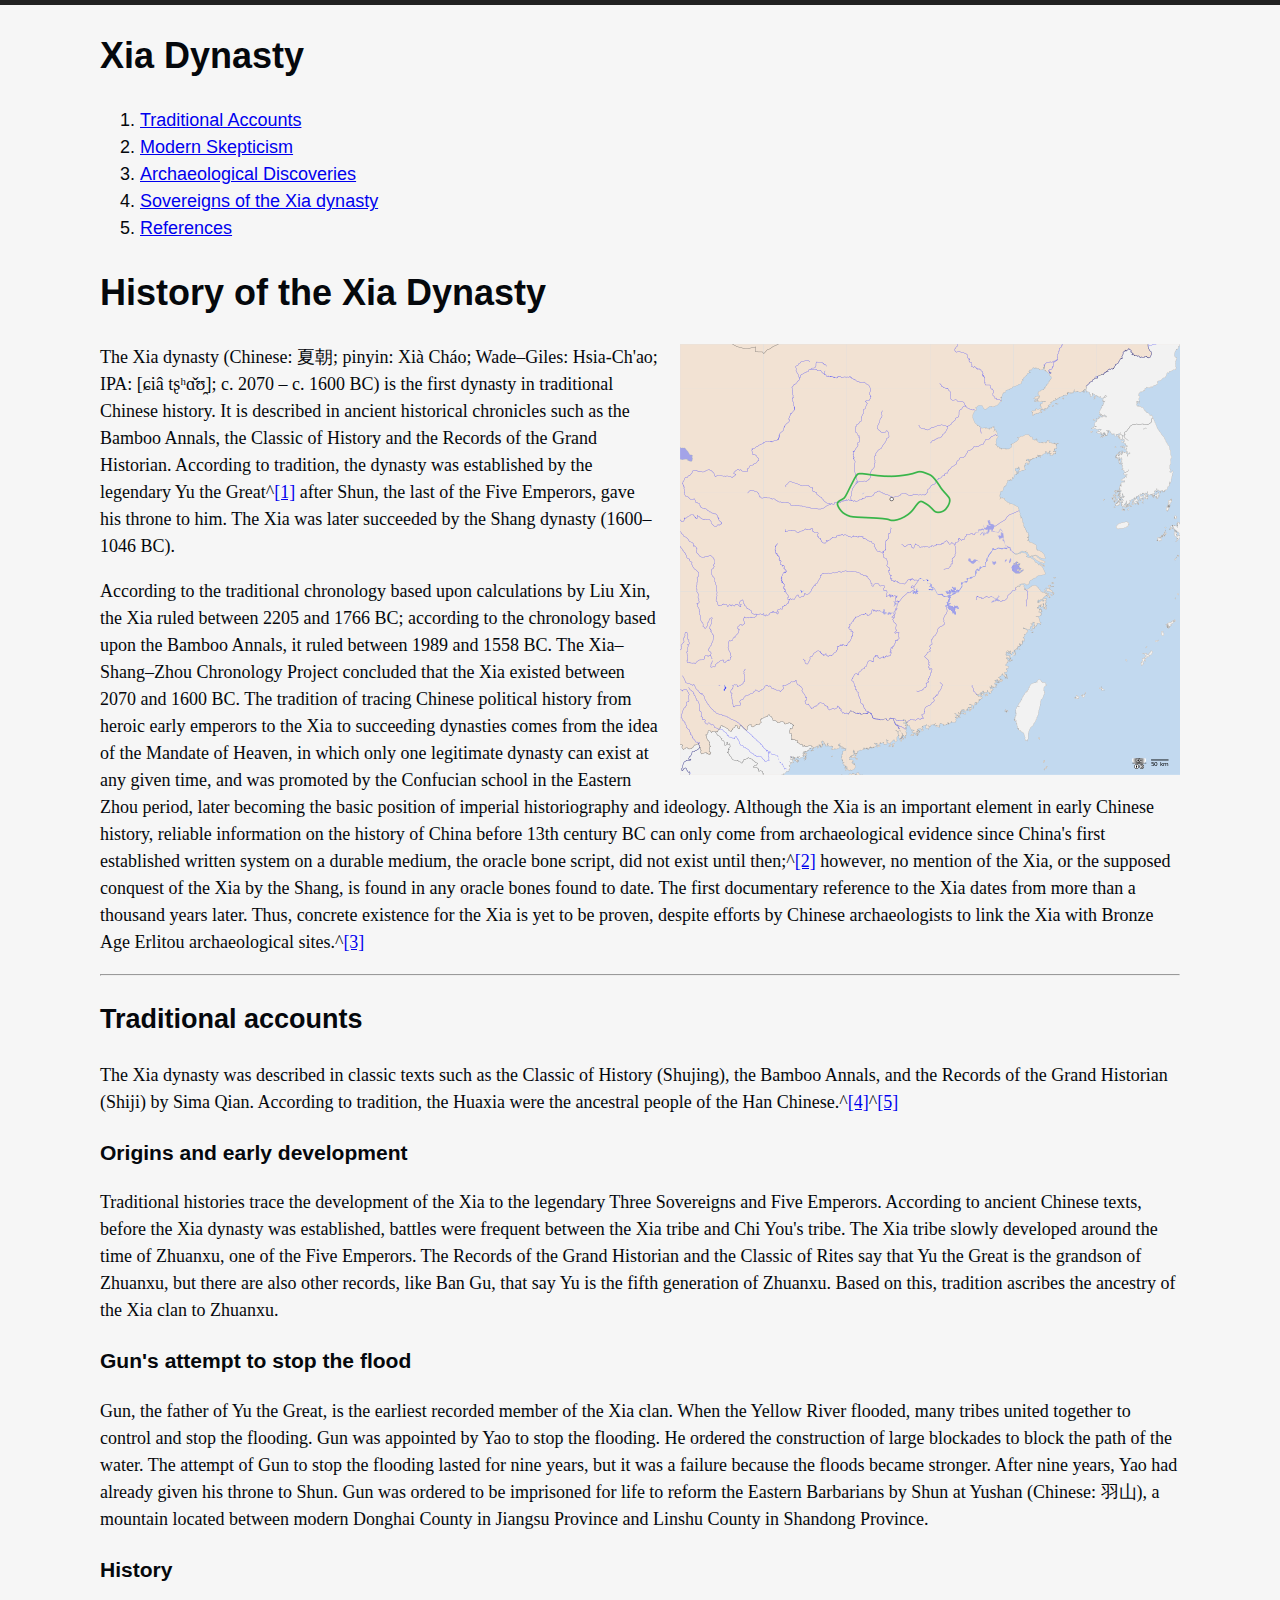
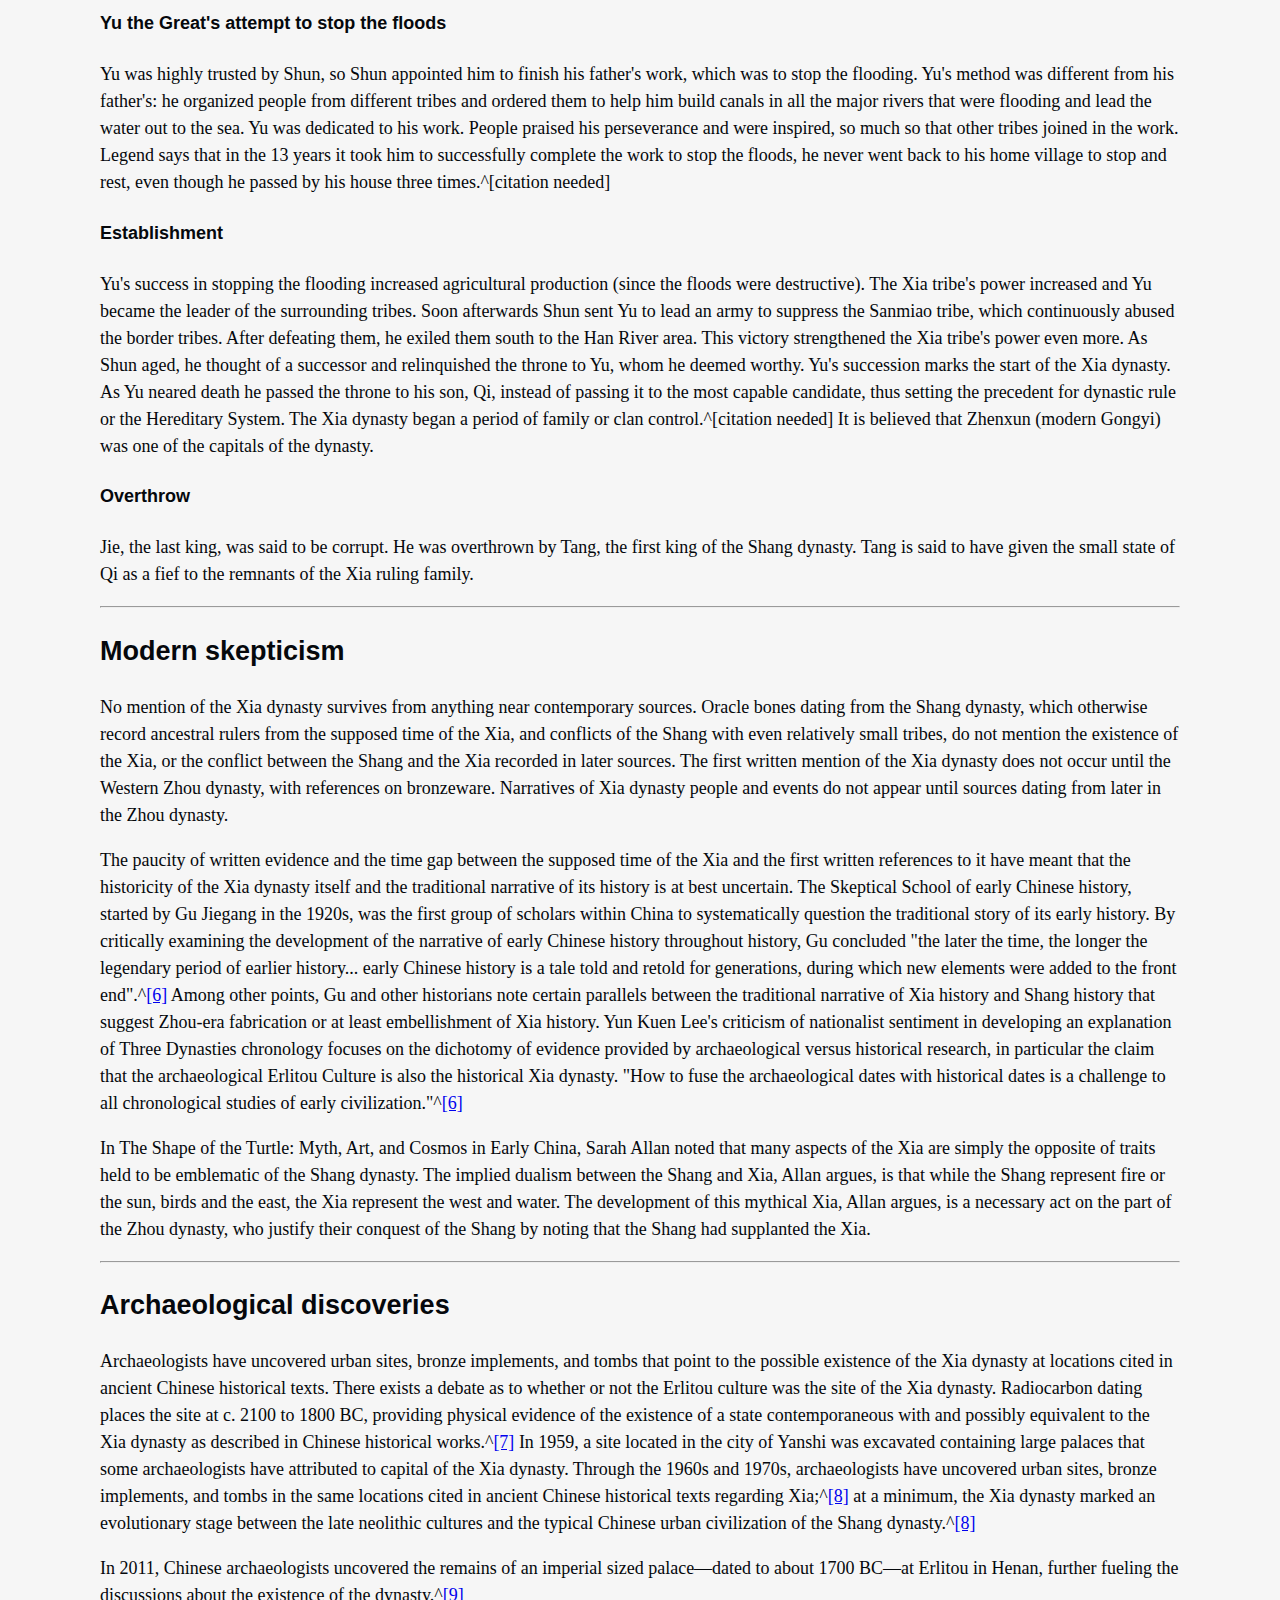
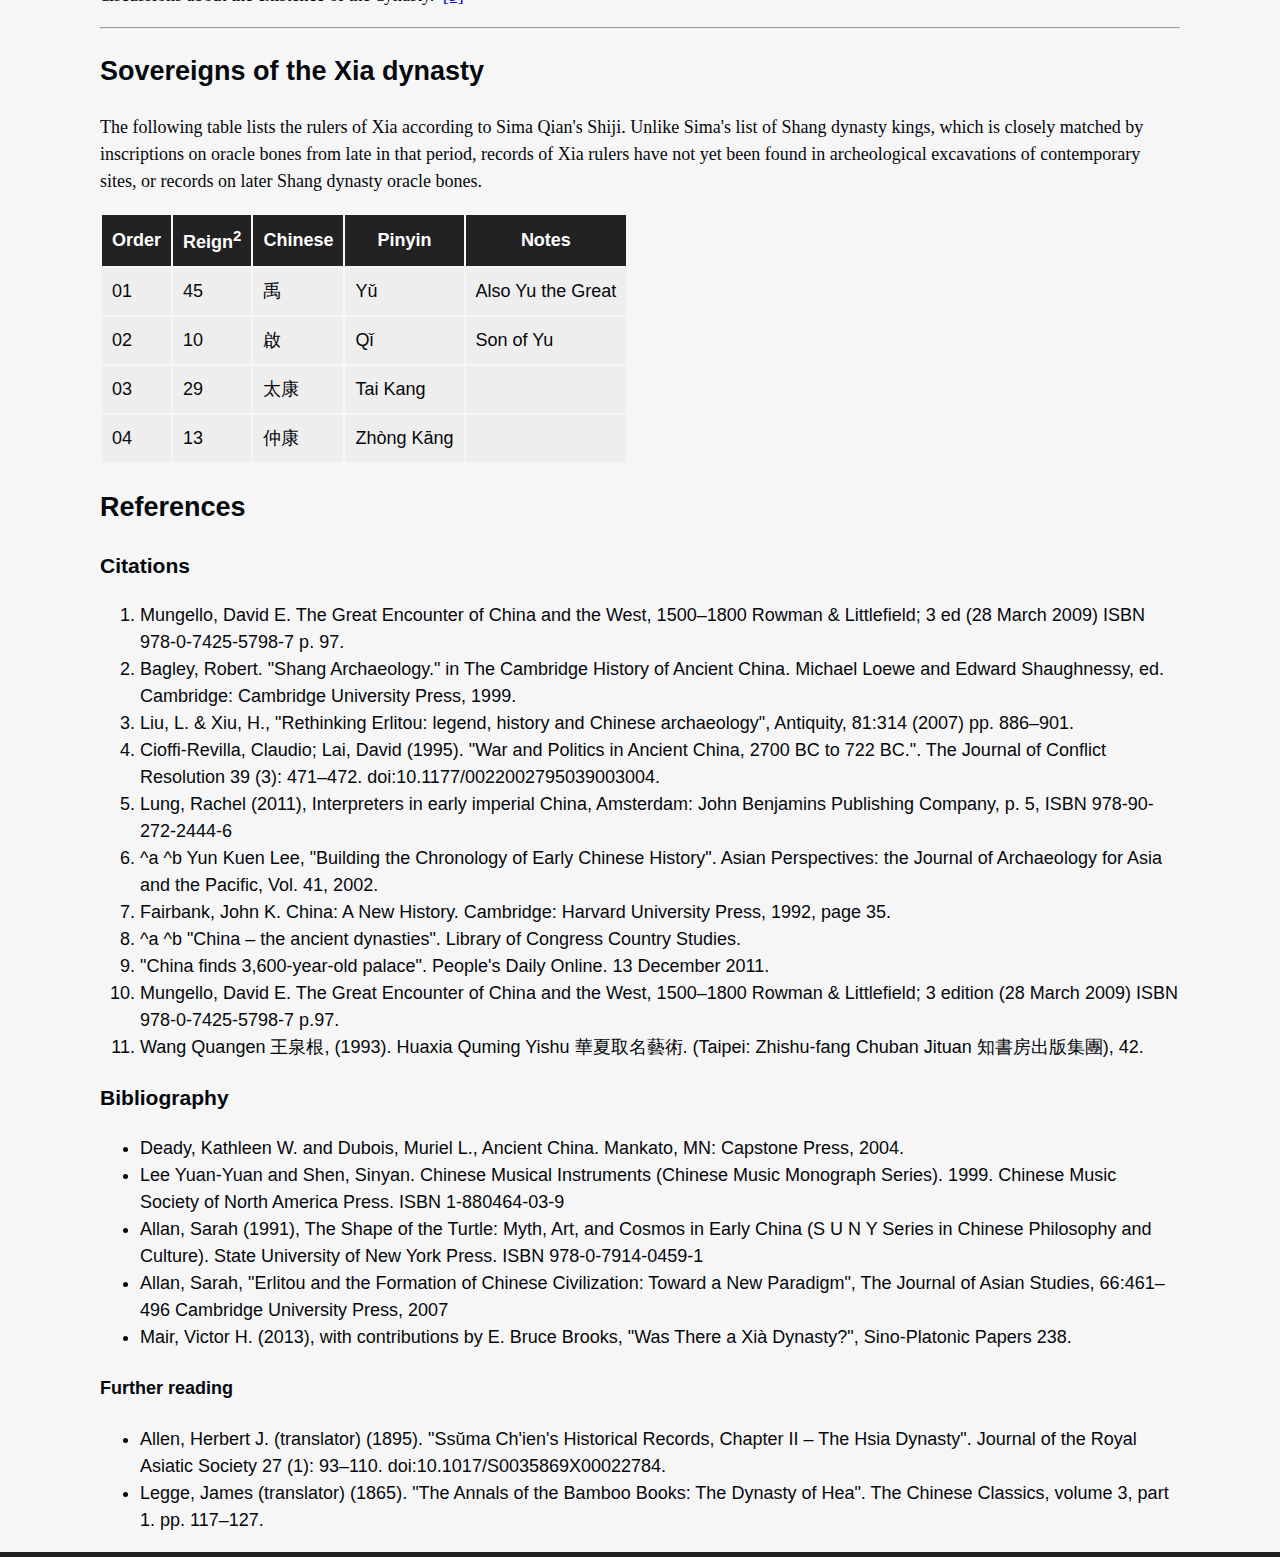
<file: Homework 01/solution/index.html>
<!DOCTYPE html>
<html lang="en">
<head>
    <meta charset="utf-8">
    <meta name="description" content="Xia Dynasty summary">

    <title>Xia Dynasty</title>

    <!-- external CSS link -->

    <link rel="stylesheet" href="css/style.css">

</head>
<body>

  <header>
    <h1>Xia Dynasty</h1>

    <nav>
      <ol>
        <li><a href="#accounts">Traditional Accounts</a></li>
        <li><a href="#skepticism">Modern Skepticism</a></li>
        <li><a href="#discoveries">Archaeological Discoveries</a></li>
        <li><a href="#sovereigns">Sovereigns of the Xia dynasty</a></li>
        <li><a href="#references">References</a></li>
      </ol>
    </nav>
    </header>

  <article>
    <h1>History of the Xia Dynasty</h1>

    <p><img src="images/xia_dynasty.png" alt="Xia Dynasty Map">The Xia dynasty (Chinese: 夏朝; pinyin: Xià Cháo; Wade–Giles: Hsia-Ch'ao; IPA: [ɕiâ tʂʰɑ̌ʊ̯]; c. 2070 – c. 1600 BC) is the first dynasty in traditional Chinese history. It is described in ancient historical chronicles such as the Bamboo Annals, the Classic of History and the Records of the Grand Historian. According to tradition, the dynasty was established by the legendary Yu the Great^<a href="#ref1">[1]</a> after Shun, the last of the Five Emperors, gave his throne to him. The Xia was later succeeded by the Shang dynasty (1600–1046 BC).</p>

    <p>According to the traditional chronology based upon calculations by Liu Xin, the Xia ruled between 2205 and 1766 BC; according to the chronology based upon the Bamboo Annals, it ruled between 1989 and 1558 BC. The Xia–Shang–Zhou Chronology Project concluded that the Xia existed between 2070 and 1600 BC. The tradition of tracing Chinese political history from heroic early emperors to the Xia to succeeding dynasties comes from the idea of the Mandate of Heaven, in which only one legitimate dynasty can exist at any given time, and was promoted by the Confucian school in the Eastern Zhou period, later becoming the basic position of imperial historiography and ideology. Although the Xia is an important element in early Chinese history, reliable information on the history of China before 13th century BC can only come from archaeological evidence since China's first established written system on a durable medium, the oracle bone script, did not exist until then;^<a href="#ref2">[2]</a> however, no mention of the Xia, or the supposed conquest of the Xia by the Shang, is found in any oracle bones found to date. The first documentary reference to the Xia dates from more than a thousand years later. Thus, concrete existence for the Xia is yet to be proven, despite efforts by Chinese archaeologists to link the Xia with Bronze Age Erlitou archaeological sites.^<a href="#ref3">[3]</a></p>

    <hr>

    <h2 id="accounts">Traditional accounts</h2>

    <p>The Xia dynasty was described in classic texts such as the Classic of History (Shujing), the Bamboo Annals, and the Records of the Grand Historian (Shiji) by Sima Qian. According to tradition, the Huaxia were the ancestral people of the Han Chinese.^<a href="#ref4">[4]</a>^<a href="#ref5">[5]</a></p>

    <h3>Origins and early development</h3>

    <p>Traditional histories trace the development of the Xia to the legendary Three Sovereigns and Five Emperors. According to ancient Chinese texts, before the Xia dynasty was established, battles were frequent between the Xia tribe and Chi You's tribe. The Xia tribe slowly developed around the time of Zhuanxu, one of the Five Emperors. The Records of the Grand Historian and the Classic of Rites say that Yu the Great is the grandson of Zhuanxu, but there are also other records, like Ban Gu, that say Yu is the fifth generation of Zhuanxu. Based on this, tradition ascribes the ancestry of the Xia clan to Zhuanxu.</p>

    <h3>Gun's attempt to stop the flood</h3>

    <p>Gun, the father of Yu the Great, is the earliest recorded member of the Xia clan. When the Yellow River flooded, many tribes united together to control and stop the flooding. Gun was appointed by Yao to stop the flooding. He ordered the construction of large blockades to block the path of the water. The attempt of Gun to stop the flooding lasted for nine years, but it was a failure because the floods became stronger. After nine years, Yao had already given his throne to Shun. Gun was ordered to be imprisoned for life to reform the Eastern Barbarians by Shun at Yushan (Chinese: 羽山), a mountain located between modern Donghai County in Jiangsu Province and Linshu County in Shandong Province.</p>

    <h3>History</h3>

    <h4>Yu the Great's attempt to stop the floods</h4>

    <p>Yu was highly trusted by Shun, so Shun appointed him to finish his father's work, which was to stop the flooding. Yu's method was different from his father's: he organized people from different tribes and ordered them to help him build canals in all the major rivers that were flooding and lead the water out to the sea. Yu was dedicated to his work. People praised his perseverance and were inspired, so much so that other tribes joined in the work. Legend says that in the 13 years it took him to successfully complete the work to stop the floods, he never went back to his home village to stop and rest, even though he passed by his house three times.^[citation needed]</p>

    <h4>Establishment</h4>

    <p>Yu's success in stopping the flooding increased agricultural production (since the floods were destructive). The Xia tribe's power increased and Yu became the leader of the surrounding tribes. Soon afterwards Shun sent Yu to lead an army to suppress the Sanmiao tribe, which continuously abused the border tribes. After defeating them, he exiled them south to the Han River area. This victory strengthened the Xia tribe's power even more. As Shun aged, he thought of a successor and relinquished the throne to Yu, whom he deemed worthy. Yu's succession marks the start of the Xia dynasty. As Yu neared death he passed the throne to his son, Qi, instead of passing it to the most capable candidate, thus setting the precedent for dynastic rule or the Hereditary System. The Xia dynasty began a period of family or clan control.^[citation needed] It is believed that Zhenxun (modern Gongyi) was one of the capitals of the dynasty.</p>

    <h4>Overthrow</h4>

    <p>Jie, the last king, was said to be corrupt. He was overthrown by Tang, the first king of the Shang dynasty. Tang is said to have given the small state of Qi as a fief to the remnants of the Xia ruling family.</p>

    <hr>

    <h2 id="skepticism">Modern skepticism</h2>

    <p>No mention of the Xia dynasty survives from anything near contemporary sources. Oracle bones dating from the Shang dynasty, which otherwise record ancestral rulers from the supposed time of the Xia, and conflicts of the Shang with even relatively small tribes, do not mention the existence of the Xia, or the conflict between the Shang and the Xia recorded in later sources. The first written mention of the Xia dynasty does not occur until the Western Zhou dynasty, with references on bronzeware. Narratives of Xia dynasty people and events do not appear until sources dating from later in the Zhou dynasty.</p>

    <p>The paucity of written evidence and the time gap between the supposed time of the Xia and the first written references to it have meant that the historicity of the Xia dynasty itself and the traditional narrative of its history is at best uncertain. The Skeptical School of early Chinese history, started by Gu Jiegang in the 1920s, was the first group of scholars within China to systematically question the traditional story of its early history. By critically examining the development of the narrative of early Chinese history throughout history, Gu concluded "the later the time, the longer the legendary period of earlier history... early Chinese history is a tale told and retold for generations, during which new elements were added to the front end".^<a href="#ref6">[6]</a> Among other points, Gu and other historians note certain parallels between the traditional narrative of Xia history and Shang history that suggest Zhou-era fabrication or at least embellishment of Xia history. Yun Kuen Lee's criticism of nationalist sentiment in developing an explanation of Three Dynasties chronology focuses on the dichotomy of evidence provided by archaeological versus historical research, in particular the claim that the archaeological Erlitou Culture is also the historical Xia dynasty. "How to fuse the archaeological dates with historical dates is a challenge to all chronological studies of early civilization."^<a href="#ref6">[6]</a></p>

    <p>In The Shape of the Turtle: Myth, Art, and Cosmos in Early China, Sarah Allan noted that many aspects of the Xia are simply the opposite of traits held to be emblematic of the Shang dynasty. The implied dualism between the Shang and Xia, Allan argues, is that while the Shang represent fire or the sun, birds and the east, the Xia represent the west and water. The development of this mythical Xia, Allan argues, is a necessary act on the part of the Zhou dynasty, who justify their conquest of the Shang by noting that the Shang had supplanted the Xia.</p>

    <hr>

    <h2 id="discoveries">Archaeological discoveries</h2>

    <p>Archaeologists have uncovered urban sites, bronze implements, and tombs that point to the possible existence of the Xia dynasty at locations cited in ancient Chinese historical texts. There exists a debate as to whether or not the Erlitou culture was the site of the Xia dynasty. Radiocarbon dating places the site at c. 2100 to 1800 BC, providing physical evidence of the existence of a state contemporaneous with and possibly equivalent to the Xia dynasty as described in Chinese historical works.^<a href="#ref7">[7]</a> In 1959, a site located in the city of Yanshi was excavated containing large palaces that some archaeologists have attributed to capital of the Xia dynasty. Through the 1960s and 1970s, archaeologists have uncovered urban sites, bronze implements, and tombs in the same locations cited in ancient Chinese historical texts regarding Xia;^<a href="#ref8">[8]</a> at a minimum, the Xia dynasty marked an evolutionary stage between the late neolithic cultures and the typical Chinese urban civilization of the Shang dynasty.^<a href="#ref8">[8]</a></p>

    <p>In 2011, Chinese archaeologists uncovered the remains of an imperial sized palace—dated to about 1700 BC—at Erlitou in Henan, further fueling the discussions about the existence of the dynasty.^<a href="#ref9">[9]</a></p>

    <hr>

    <h2 id="sovereigns">Sovereigns of the Xia dynasty</h2>

    <p>The following table lists the rulers of Xia according to Sima Qian's Shiji. Unlike Sima's list of Shang dynasty kings, which is closely matched by inscriptions on oracle bones from late in that period, records of Xia rulers have not yet been found in archeological excavations of contemporary sites, or records on later Shang dynasty oracle bones.</p>

    <table>
        <tr>
            <th>Order</th>
            <th>Reign<sup>2</sup></th>
            <th>Chinese</th>
            <th>Pinyin</th>
            <th>Notes</th>
        </tr>
        <tr>
            <td>01</td>
            <td>45</td>
            <td>禹</td>
            <td>Yǔ</td>
            <td>Also Yu the Great</td>
        </tr>
        <tr>
            <td>02</td>
            <td>10</td>
            <td>啟</td>
            <td>Qǐ</td>
            <td>Son of Yu</td>
        </tr>
        <tr>
            <td>03</td>
            <td>29</td>
            <td>太康</td>
            <td>Tai Kang</td>
            <td>&nbsp;</td>
        </tr>
        <tr>
            <td>04</td>
            <td>13</td>
            <td>仲康</td>
            <td>Zhòng Kāng</td>
            <td>&nbsp;</td>
        </tr>
    </table>

    <h2 id="references">References</h2>

    <h3>Citations</h3>

    <ol>
        <li id="ref1">Mungello, David E. The Great Encounter of China and the West, 1500–1800 Rowman & Littlefield; 3 ed (28 March 2009) ISBN 978-0-7425-5798-7 p. 97.</li>
        <li id="ref2">Bagley, Robert. "Shang Archaeology." in The Cambridge History of Ancient China. Michael Loewe and Edward Shaughnessy, ed. Cambridge: Cambridge University Press, 1999.</li>
        <li id="ref3">Liu, L. & Xiu, H., "Rethinking Erlitou: legend, history and Chinese archaeology", Antiquity, 81:314 (2007) pp. 886–901.</li>
        <li id="ref4">Cioffi-Revilla, Claudio; Lai, David (1995). "War and Politics in Ancient China, 2700 BC to 722 BC.". The Journal of Conflict Resolution 39 (3): 471–472. doi:10.1177/0022002795039003004.</li>
        <li id="ref5">Lung, Rachel (2011), Interpreters in early imperial China, Amsterdam: John Benjamins Publishing Company, p. 5, ISBN 978-90-272-2444-6</li>
        <li id="ref6">^a ^b Yun Kuen Lee, "Building the Chronology of Early Chinese History". Asian Perspectives: the Journal of Archaeology for Asia and the Pacific, Vol. 41, 2002.</li>
        <li id="ref7">Fairbank, John K. China: A New History. Cambridge: Harvard University Press, 1992, page 35.</li>
        <li id="ref8">^a ^b "China – the ancient dynasties". Library of Congress Country Studies.</li>
        <li id="ref9">"China finds 3,600-year-old palace". People's Daily Online. 13 December 2011.</li>
        <li id="ref10">Mungello, David E. The Great Encounter of China and the West, 1500–1800 Rowman & Littlefield; 3 edition (28 March 2009) ISBN 978-0-7425-5798-7 p.97.</li>
        <li id="ref11">Wang Quangen 王泉根, (1993). Huaxia Quming Yishu 華夏取名藝術. (Taipei: Zhishu-fang Chuban Jituan 知書房出版集團), 42.</li>
    </ol>

    <h3>Bibliography</h3>

    <ul>
        <li>Deady, Kathleen W. and Dubois, Muriel L., Ancient China. Mankato, MN: Capstone Press, 2004.</li>
        <li>Lee Yuan-Yuan and Shen, Sinyan. Chinese Musical Instruments (Chinese Music Monograph Series). 1999. Chinese Music Society of North America Press. ISBN 1-880464-03-9</li>
        <li>Allan, Sarah (1991), The Shape of the Turtle: Myth, Art, and Cosmos in Early China (S U N Y Series in Chinese Philosophy and Culture). State University of New York Press. ISBN 978-0-7914-0459-1</li>
        <li>Allan, Sarah, "Erlitou and the Formation of Chinese Civilization: Toward a New Paradigm", The Journal of Asian Studies, 66:461–496 Cambridge University Press, 2007</li>
        <li>Mair, Victor H. (2013), with contributions by E. Bruce Brooks, "Was There a Xià Dynasty?", Sino-Platonic Papers 238.</li>
    </ul>

    <h4>Further reading</h4>

    <ul>
      <li>Allen, Herbert J. (translator) (1895). "Ssŭma Ch'ien's Historical Records, Chapter II – The Hsia Dynasty". Journal of the Royal Asiatic Society 27 (1): 93–110. doi:10.1017/S0035869X00022784.</li>
      <li>Legge, James (translator) (1865). "The Annals of the Bamboo Books: The Dynasty of Hea". The Chinese Classics, volume 3, part 1. pp. 117–127.</li>
    </ul>

  </article>

</body>
</html>
</file>
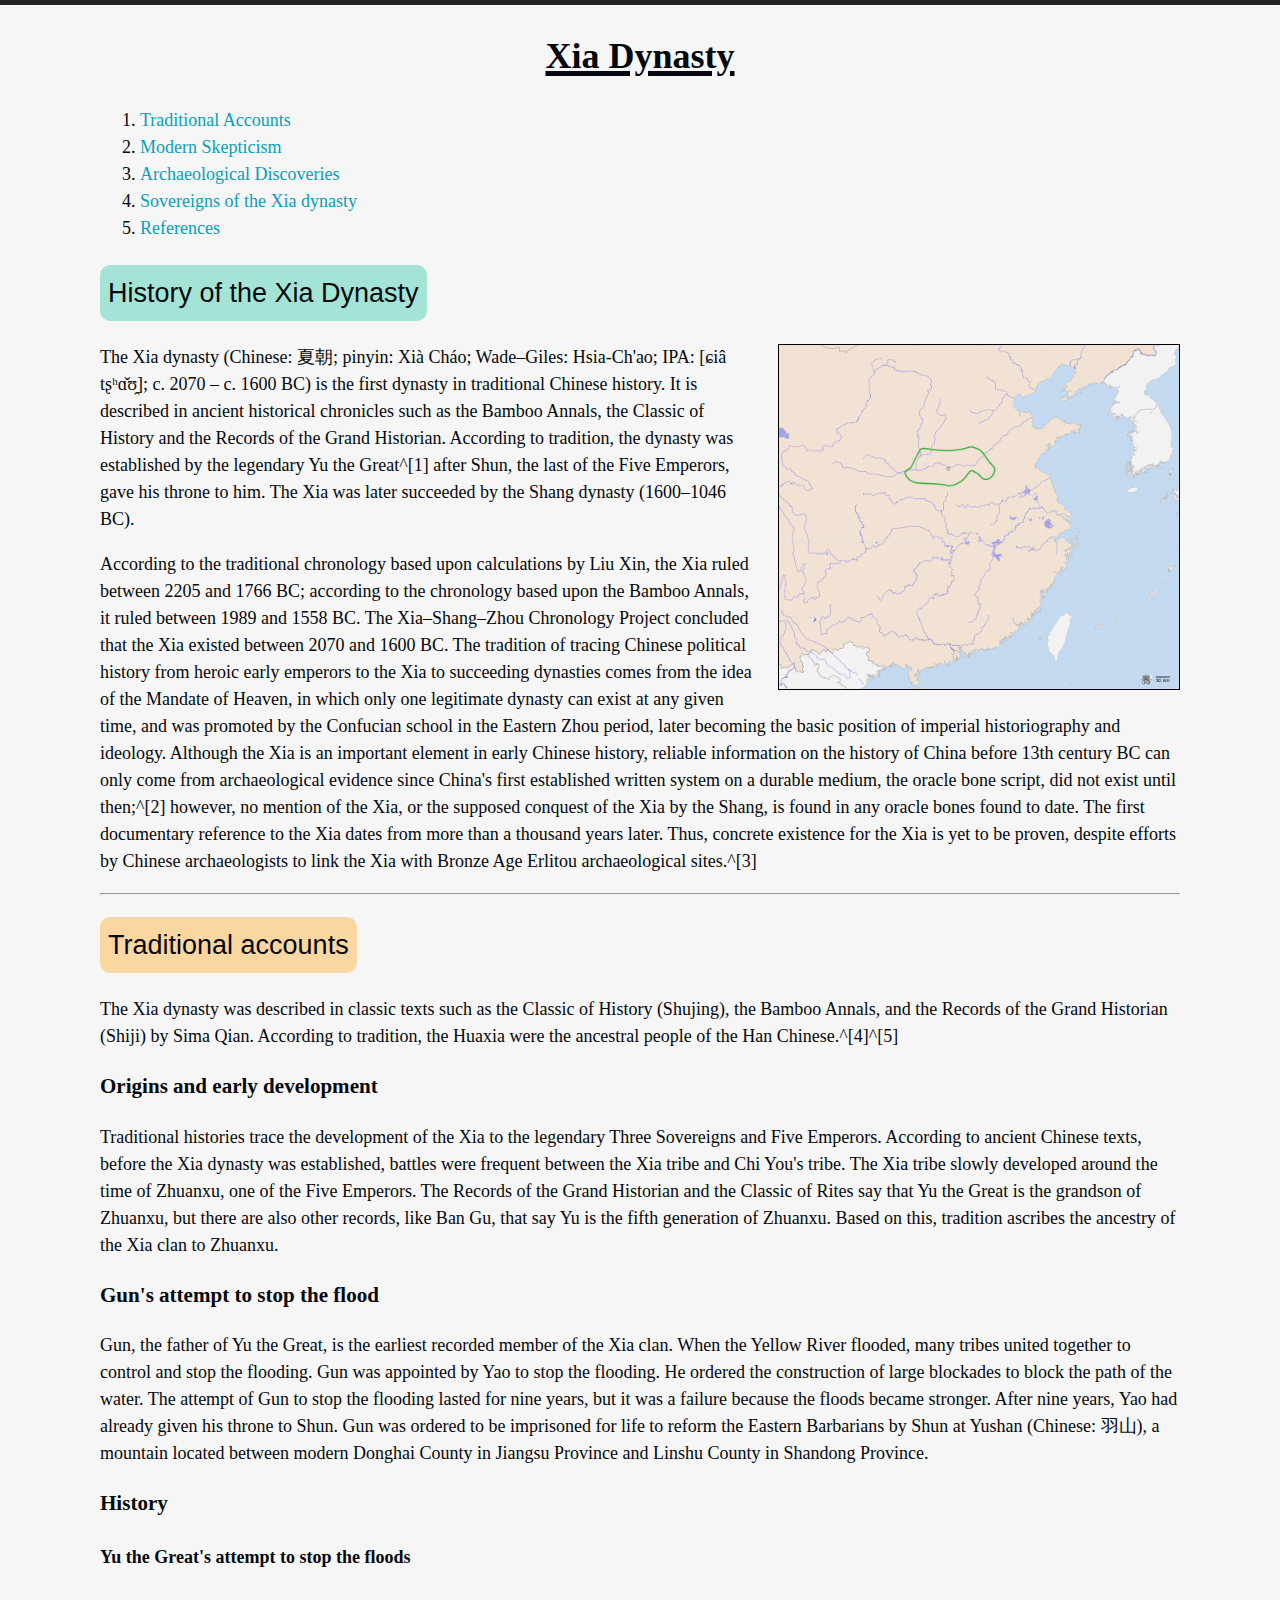
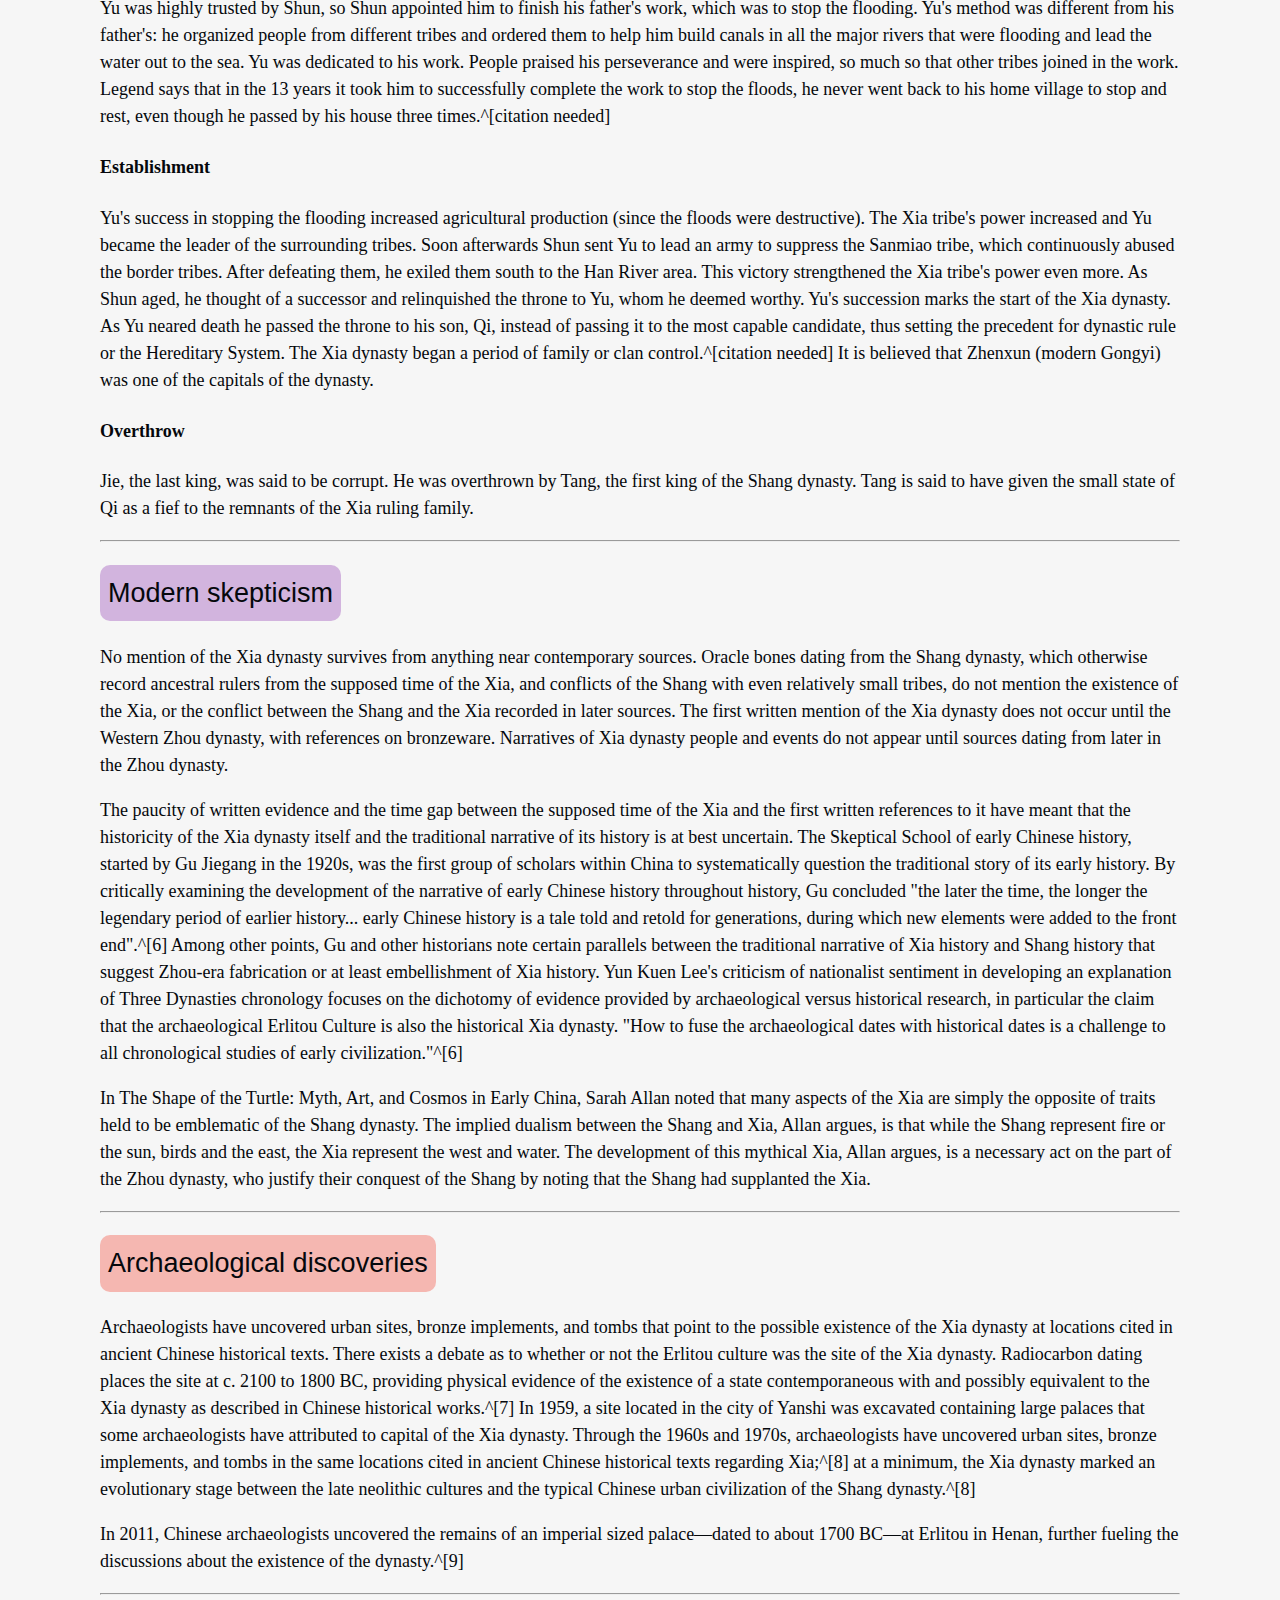
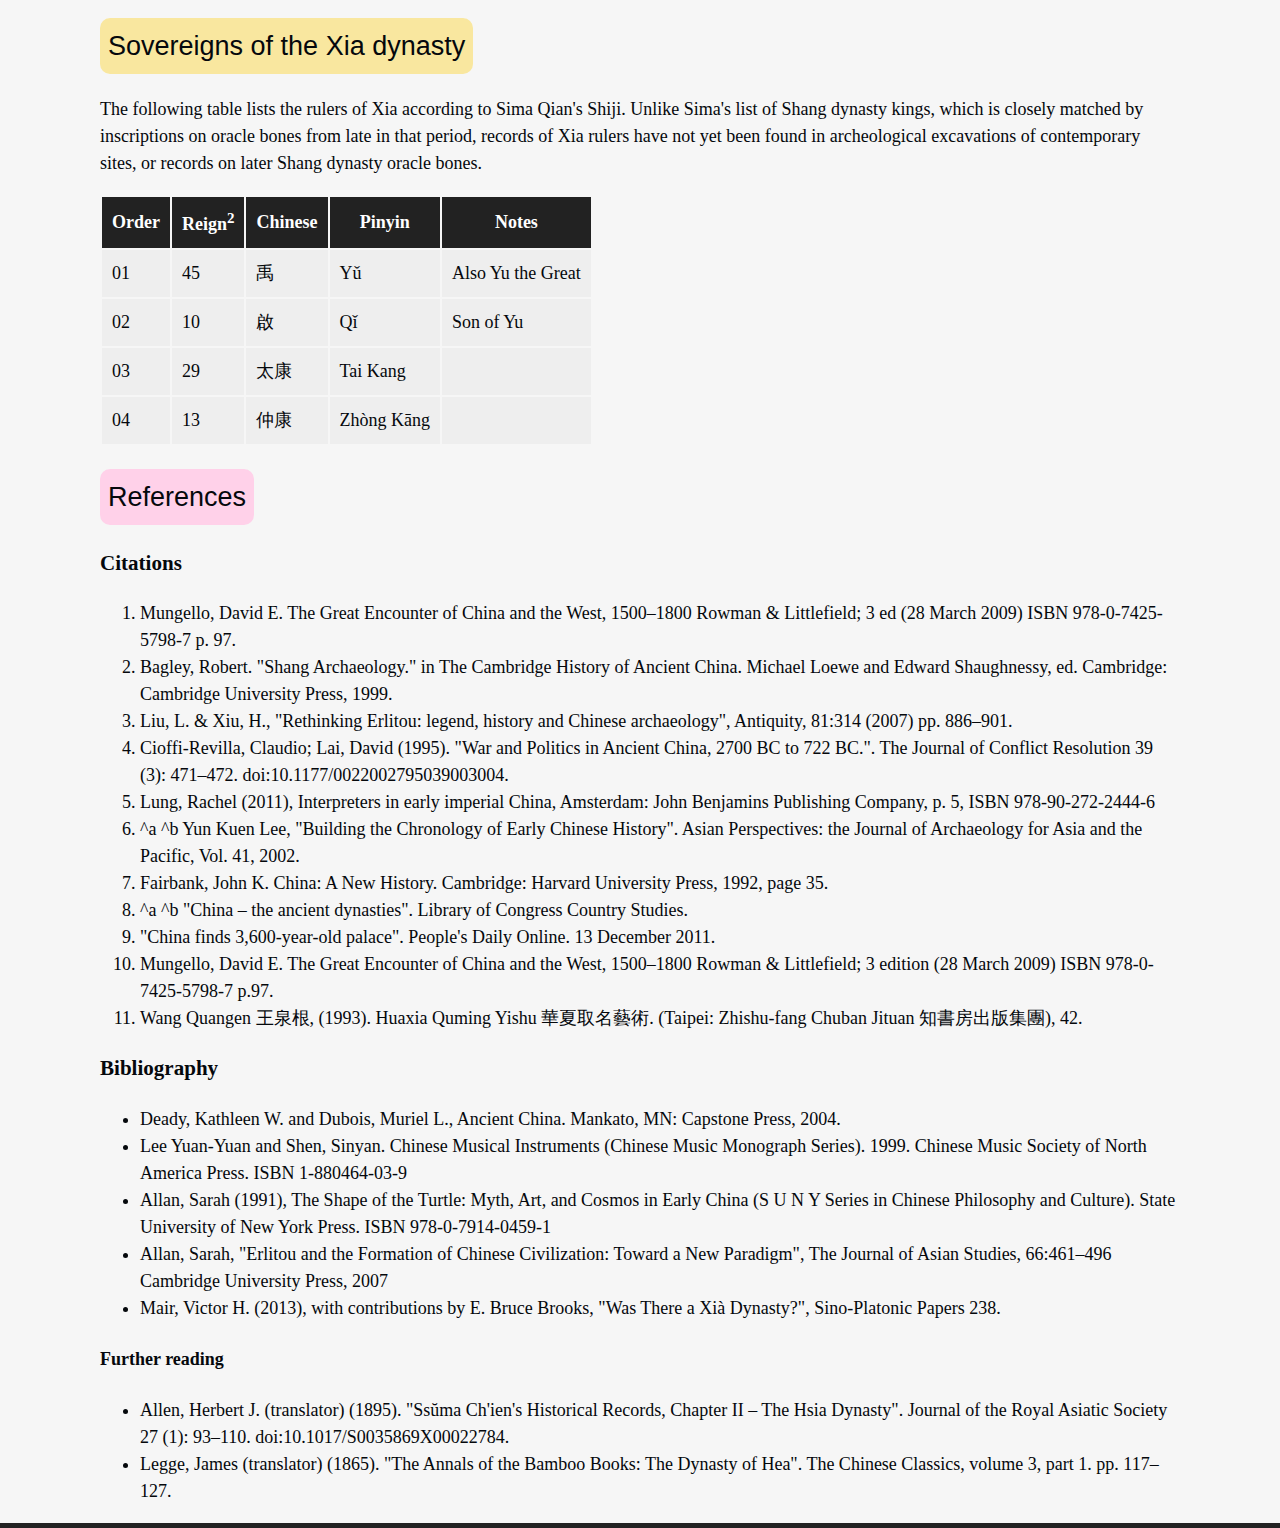
<file: Homework 01/starter_code/index.html>
<!DOCTYPE html>
<html lang="en">
<head>
    <meta charset="utf-8">
    <meta name="viewport" content="width=device-width, initial-scale=1">

    <title>Xia Dynasty</title>

    <link rel="stylesheet" href="css/style.css">

    <body>
       <header>
        <h1>Xia Dynasty</h1> 
            <ol>
                <li id="section-1 accounts">
                    <a href="https://en.wikipedia.org/wiki/Xia_dynasty#Traditional_accounts">
                       Traditional Accounts
                    </a>
                </li>
                <li id="section-2 skepticism">
                    <a href="https://en.wikipedia.org/wiki/Xia_dynasty#Modern_studies">
                        Modern Skepticism
                    </a>
                </li>
                <li id="section-3 discoveries">
                    <a href="https://en.wikipedia.org/wiki/Xia_dynasty#Archaeological_discoveries">
                        Archaeological Discoveries
                    </a>
                </li>
                <li id="section-4 sovereigns">
                    <a href="https://en.wikipedia.org/wiki/Xia_dynasty#Sovereigns_of_the_Xia_dynasty">
                        Sovereigns of the Xia dynasty
                    </a>
                </li>
                <li id="section-5 references">
                    <a href="https://en.wikipedia.org/wiki/Xia_dynasty#References">
                        References
                    </a>
                </li>
            </ol>
        </header> 

        <article>
        <h2>
            <span class="headline-1">History of the Xia Dynasty</span>
        </h2> 

        <img src="images/xia_dynasty.png" alt="Xia Dynasty">

        <p>The Xia dynasty (Chinese: 夏朝; pinyin: Xià Cháo; Wade–Giles: Hsia-Ch'ao; IPA: [ɕiâ tʂʰɑ̌ʊ̯]; c. 2070 – c. 1600 BC) is the first dynasty in traditional Chinese history. It is described in ancient historical chronicles such as the Bamboo Annals, the Classic of History and the Records of the Grand Historian. According to tradition, the dynasty was established by the legendary Yu the Great^[1] after Shun, the last of the Five Emperors, gave his throne to him. The Xia was later succeeded by the Shang dynasty (1600–1046 BC).</p>
        
        <p>According to the traditional chronology based upon calculations by Liu Xin, the Xia ruled between 2205 and 1766 BC; according to the chronology based upon the Bamboo Annals, it ruled between 1989 and 1558 BC. The Xia–Shang–Zhou Chronology Project concluded that the Xia existed between 2070 and 1600 BC. The tradition of tracing Chinese political history from heroic early emperors to the Xia to succeeding dynasties comes from the idea of the Mandate of Heaven, in which only one legitimate dynasty can exist at any given time, and was promoted by the Confucian school in the Eastern Zhou period, later becoming the basic position of imperial historiography and ideology. Although the Xia is an important element in early Chinese history, reliable information on the history of China before 13th century BC can only come from archaeological evidence since China's first established written system on a durable medium, the oracle bone script, did not exist until then;^[2] however, no mention of the Xia, or the supposed conquest of the Xia by the Shang, is found in any oracle bones found to date. The first documentary reference to the Xia dates from more than a thousand years later. Thus, concrete existence for the Xia is yet to be proven, despite efforts by Chinese archaeologists to link the Xia with Bronze Age Erlitou archaeological sites.^[3]</p>

        <hr>

       
        <h2 id="section-1 accounts">
            <span class="headline-2">Traditional accounts</span>
        </h2> 


        <p>The Xia dynasty was described in classic texts such as the Classic of History (Shujing), the Bamboo Annals, and the Records of the Grand Historian (Shiji) by Sima Qian. According to tradition, the Huaxia were the ancestral people of the Han Chinese.^[4]^[5]</p>

        <h3>Origins and early development</h3>

        <p>Traditional histories trace the development of the Xia to the legendary Three Sovereigns and Five Emperors. According to ancient Chinese texts, before the Xia dynasty was established, battles were frequent between the Xia tribe and Chi You's tribe. The Xia tribe slowly developed around the time of Zhuanxu, one of the Five Emperors. The Records of the Grand Historian and the Classic of Rites say that Yu the Great is the grandson of Zhuanxu, but there are also other records, like Ban Gu, that say Yu is the fifth generation of Zhuanxu. Based on this, tradition ascribes the ancestry of the Xia clan to Zhuanxu.</p>

        <h3>Gun's attempt to stop the flood</h3>

        <p>Gun, the father of Yu the Great, is the earliest recorded member of the Xia clan. When the Yellow River flooded, many tribes united together to control and stop the flooding. Gun was appointed by Yao to stop the flooding. He ordered the construction of large blockades to block the path of the water. The attempt of Gun to stop the flooding lasted for nine years, but it was a failure because the floods became stronger. After nine years, Yao had already given his throne to Shun. Gun was ordered to be imprisoned for life to reform the Eastern Barbarians by Shun at Yushan (Chinese: 羽山), a mountain located between modern Donghai County in Jiangsu Province and Linshu County in Shandong Province.</p>

        <h3>History</h3>

        <h4>Yu the Great's attempt to stop the floods</h4>

        <p>Yu was highly trusted by Shun, so Shun appointed him to finish his father's work, which was to stop the flooding. Yu's method was different from his father's: he organized people from different tribes and ordered them to help him build canals in all the major rivers that were flooding and lead the water out to the sea. Yu was dedicated to his work. People praised his perseverance and were inspired, so much so that other tribes joined in the work. Legend says that in the 13 years it took him to successfully complete the work to stop the floods, he never went back to his home village to stop and rest, even though he passed by his house three times.^[citation needed]</p>

        <h4>Establishment</h4>

        <p>Yu's success in stopping the flooding increased agricultural production (since the floods were destructive). The Xia tribe's power increased and Yu became the leader of the surrounding tribes. Soon afterwards Shun sent Yu to lead an army to suppress the Sanmiao tribe, which continuously abused the border tribes. After defeating them, he exiled them south to the Han River area. This victory strengthened the Xia tribe's power even more. As Shun aged, he thought of a successor and relinquished the throne to Yu, whom he deemed worthy. Yu's succession marks the start of the Xia dynasty. As Yu neared death he passed the throne to his son, Qi, instead of passing it to the most capable candidate, thus setting the precedent for dynastic rule or the Hereditary System. The Xia dynasty began a period of family or clan control.^[citation needed] It is believed that Zhenxun (modern Gongyi) was one of the capitals of the dynasty.</p>

        <h4>Overthrow</h4>

        <p>Jie, the last king, was said to be corrupt. He was overthrown by Tang, the first king of the Shang dynasty. Tang is said to have given the small state of Qi as a fief to the remnants of the Xia ruling family.</p>

        <hr>

        <h2 id="section-2 skepticism">
            <span class="headline-3">Modern skepticism</span>
        </h2>

        <p>No mention of the Xia dynasty survives from anything near contemporary sources. Oracle bones dating from the Shang dynasty, which otherwise record ancestral rulers from the supposed time of the Xia, and conflicts of the Shang with even relatively small tribes, do not mention the existence of the Xia, or the conflict between the Shang and the Xia recorded in later sources. The first written mention of the Xia dynasty does not occur until the Western Zhou dynasty, with references on bronzeware. Narratives of Xia dynasty people and events do not appear until sources dating from later in the Zhou dynasty.</p>

        <p>The paucity of written evidence and the time gap between the supposed time of the Xia and the first written references to it have meant that the historicity of the Xia dynasty itself and the traditional narrative of its history is at best uncertain. The Skeptical School of early Chinese history, started by Gu Jiegang in the 1920s, was the first group of scholars within China to systematically question the traditional story of its early history. By critically examining the development of the narrative of early Chinese history throughout history, Gu concluded "the later the time, the longer the legendary period of earlier history... early Chinese history is a tale told and retold for generations, during which new elements were added to the front end".^[6] Among other points, Gu and other historians note certain parallels between the traditional narrative of Xia history and Shang history that suggest Zhou-era fabrication or at least embellishment of Xia history. Yun Kuen Lee's criticism of nationalist sentiment in developing an explanation of Three Dynasties chronology focuses on the dichotomy of evidence provided by archaeological versus historical research, in particular the claim that the archaeological Erlitou Culture is also the historical Xia dynasty. "How to fuse the archaeological dates with historical dates is a challenge to all chronological studies of early civilization."^[6]</p>

        <p>In The Shape of the Turtle: Myth, Art, and Cosmos in Early China, Sarah Allan noted that many aspects of the Xia are simply the opposite of traits held to be emblematic of the Shang dynasty. The implied dualism between the Shang and Xia, Allan argues, is that while the Shang represent fire or the sun, birds and the east, the Xia represent the west and water. The development of this mythical Xia, Allan argues, is a necessary act on the part of the Zhou dynasty, who justify their conquest of the Shang by noting that the Shang had supplanted the Xia.</p>

        <hr>

        <h2 id="section-3 discoveries">
            <span class="headline-4">Archaeological discoveries</span>
        </h2>

        <p>Archaeologists have uncovered urban sites, bronze implements, and tombs that point to the possible existence of the Xia dynasty at locations cited in ancient Chinese historical texts. There exists a debate as to whether or not the Erlitou culture was the site of the Xia dynasty. Radiocarbon dating places the site at c. 2100 to 1800 BC, providing physical evidence of the existence of a state contemporaneous with and possibly equivalent to the Xia dynasty as described in Chinese historical works.^[7] In 1959, a site located in the city of Yanshi was excavated containing large palaces that some archaeologists have attributed to capital of the Xia dynasty. Through the 1960s and 1970s, archaeologists have uncovered urban sites, bronze implements, and tombs in the same locations cited in ancient Chinese historical texts regarding Xia;^[8] at a minimum, the Xia dynasty marked an evolutionary stage between the late neolithic cultures and the typical Chinese urban civilization of the Shang dynasty.^[8]</p>

        <p>In 2011, Chinese archaeologists uncovered the remains of an imperial sized palace—dated to about 1700 BC—at Erlitou in Henan, further fueling the discussions about the existence of the dynasty.^[9]</p>

        <hr>

        <h2 id="section-4 sovereigns">
            <span class="headline-5">Sovereigns of the Xia dynasty </span>
        </h2>

        <p>The following table lists the rulers of Xia according to Sima Qian's Shiji. Unlike Sima's list of Shang dynasty kings, which is closely matched by inscriptions on oracle bones from late in that period, records of Xia rulers have not yet been found in archeological excavations of contemporary sites, or records on later Shang dynasty oracle bones.</p>

        <table>
            <tr>
                <th>Order</th> 
                <th>Reign<sup>2</sup></th> 
                <th>Chinese</th> 
                <th>Pinyin</th> 
                <th>Notes</th> 
            </tr>
            <tr>
                <td>01</td> 
                <td>45</td> 
                <td>禹</td> 
                <td>Yǔ</td> 
                <td>Also Yu the Great</td> 
            </tr>
            <tr>
                <td>02</td> 
                <td>10</td> 
                <td>啟</td> 
                <td>Qǐ</td> 
                <td>Son of Yu</td> 
            </tr>
            <tr>
                <td>03</td> 
                <td>29</td> 
                <td>太康</td> 
                <td>Tai Kang</td> 
                <td>&nbsp;</td> 
            </tr>
            <tr>
                <td>04</td> 
                <td>13</td> 
                <td>仲康</td> 
                <td>Zhòng Kāng</td> 
                <td>&nbsp;</td> 
            </tr>
        </table>

        <h2 id="section-5 references">
            <span class="headline-6">References</span>
        </h2> 

        <h3>Citations</h3>
            <ol>
                <li>Mungello, David E. The Great Encounter of China and the West, 1500–1800 Rowman & Littlefield; 3 ed (28 March 2009) ISBN 978-0-7425-5798-7 p. 97.</li>
                <li>Bagley, Robert. "Shang Archaeology." in The Cambridge History of Ancient China. Michael Loewe and Edward Shaughnessy, ed. Cambridge: Cambridge University Press, 1999.</li>
                <li>Liu, L. & Xiu, H., "Rethinking Erlitou: legend, history and Chinese archaeology", Antiquity, 81:314 (2007) pp. 886–901.</li>
                <li>Cioffi-Revilla, Claudio; Lai, David (1995). "War and Politics in Ancient China, 2700 BC to 722 BC.". The Journal of Conflict Resolution 39 (3): 471–472. doi:10.1177/0022002795039003004.</li>
                <li>Lung, Rachel (2011), Interpreters in early imperial China, Amsterdam: John Benjamins Publishing Company, p. 5, ISBN 978-90-272-2444-6</li>
                <li>^a ^b Yun Kuen Lee, "Building the Chronology of Early Chinese History". Asian Perspectives: the Journal of Archaeology for Asia and the Pacific, Vol. 41, 2002.</li>
                <li>Fairbank, John K. China: A New History. Cambridge: Harvard University Press, 1992, page 35.</li>
                <li>^a ^b "China – the ancient dynasties". Library of Congress Country Studies.</li>
                <li>"China finds 3,600-year-old palace". People's Daily Online. 13 December 2011.</li>
                <li>Mungello, David E. The Great Encounter of China and the West, 1500–1800 Rowman & Littlefield; 3 edition (28 March 2009) ISBN 978-0-7425-5798-7 p.97.</li>
                <li>Wang Quangen 王泉根, (1993). Huaxia Quming Yishu 華夏取名藝術. (Taipei: Zhishu-fang Chuban Jituan 知書房出版集團), 42.</li>
            </ol>

        <h3>Bibliography</h3>
            <ul>
                <li>Deady, Kathleen W. and Dubois, Muriel L., Ancient China. Mankato, MN: Capstone Press, 2004.</li>
                <li>Lee Yuan-Yuan and Shen, Sinyan. Chinese Musical Instruments (Chinese Music Monograph Series). 1999. Chinese Music Society of North America Press. ISBN 1-880464-03-9</li>
                <li>Allan, Sarah (1991), The Shape of the Turtle: Myth, Art, and Cosmos in Early China (S U N Y Series in Chinese Philosophy and Culture). State University of New York Press. ISBN 978-0-7914-0459-1</li>
                <li>Allan, Sarah, "Erlitou and the Formation of Chinese Civilization: Toward a New Paradigm", The Journal of Asian Studies, 66:461–496 Cambridge University Press, 2007</li>
                <li>Mair, Victor H. (2013), with contributions by E. Bruce Brooks, "Was There a Xià Dynasty?", Sino-Platonic Papers 238.</li>
            </ul>

        <h4>Further reading</h4> 
            <ul>
                <li>Allen, Herbert J. (translator) (1895). "Ssŭma Ch'ien's Historical Records, Chapter II – The Hsia Dynasty". Journal of the Royal Asiatic Society 27 (1): 93–110. doi:10.1017/S0035869X00022784.</li>
                <li>Legge, James (translator) (1865). "The Annals of the Bamboo Books: The Dynasty of Hea". The Chinese Classics, volume 3, part 1. pp. 117–127.</li>
            </ul>

        </article>

    </body>
</head>

</html>
</file>
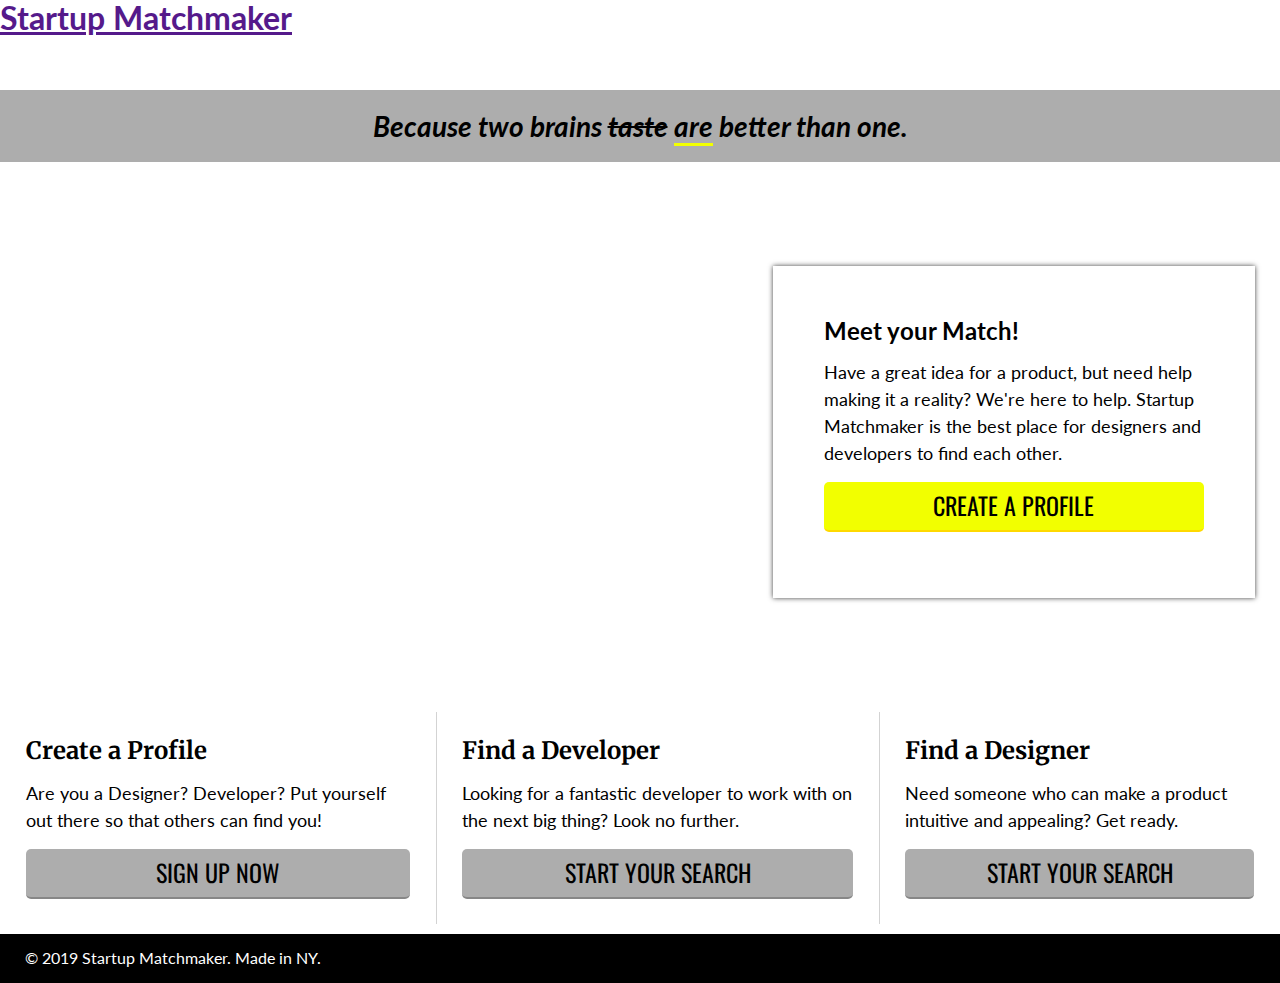
<file: Homework 02/solution_code/index.html>
<!DOCTYPE html>
<html lang="en">
  <head>
    <meta charset="utf-8">
    <meta http-equiv="x-ua-compatible" content="ie=edge">
    <title>Matchmaker Site</title>
    <meta name="description" content="Startup Matchmaker Site for GA">

    <!-- Why are these in this order folks? -->
    <link rel="stylesheet" href="css/normalize.css">
    <link href="https://fonts.googleapis.com/css?family=Lato:400,400i|Merriweather|Oswald" rel="stylesheet">
    <link rel="stylesheet" href="css/style.css">
  </head>
  <body>
    <!-- Note how the code is indented and is very readable -->
    <header class="site-header">
      <div class="logo">
        <!-- Why am I using these font classes everywhere? hint: Bootstrap is coming.. -->
        <h1><a href="">Startup Matchmaker</a></h1>
      </div>
      <nav class="main-nav">
        <ul>
          <li class="main-nav-item main-nav-item-featured"><a href="">Find Developers</a></li>
          <li class="main-nav-item main-nav-item-featured"><a href="">Find Designers</a></li>
          <li class="main-nav-item "><a href="">How it Works</a></li>
          <li class="main-nav-item "><a href="">Our Team</a></li>
          <li class="main-nav-item"><a href="">Blog</a></li>
        </ul>

      </nav>
    </header>
    <aside class="secondary-text">
      <p>Because two brains <span class="strikeout">taste</span> <span class="underline">are</span> better than one.</p>
    </aside>
    <section class="hero-area">
      <div class="inset-div">
        <h2>Meet your Match!</h2>
        <p>Have a great idea for a product, but need help making it a reality? We're here to help. Startup Matchmaker is the best place for designers and developers to find each other.</p>
        <a href="#" class="cta main-cta">Create a profile</a>
      </div>
    </section>
    <section class="three-wide">
      <article class="third-container featured-block">
        <h1>Create a Profile</h1>
        <p>Are you a Designer? Developer? Put yourself out there so that others can find you!</p>
        <a href="#" class="cta">Sign up now</a>
      </article>
      <article class="third-container featured-block">
        <h1>Find a Developer</h1>
        <p>Looking for a fantastic developer to work with on the next big thing? Look no further.</p>
        <a href="#" class="cta">Start Your Search</a>
      </article>
      <article class="third-container featured-block">
        <h1>Find a Designer</h1>
        <p>Need someone who can make a product intuitive and appealing? Get ready.</p>
        <a href="#" class="cta">Start Your Search</a>
      </article>
    </section>
    <footer class="site-footer">
      &copy; 2019 Startup Matchmaker. Made in NY.
    </footer>
  </body>
</html>
</file>
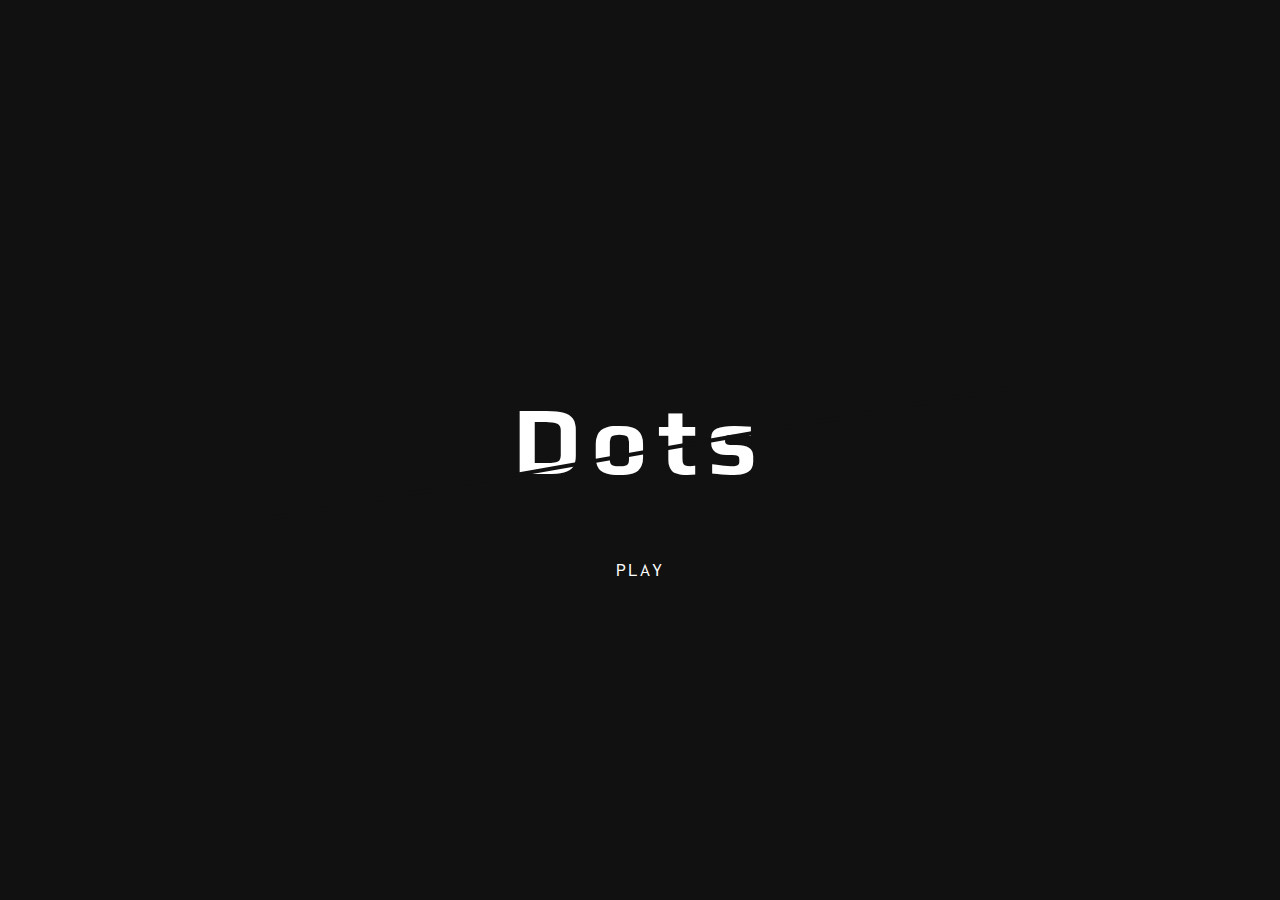
<file: Homework 04/solution_code/index.html>
<!DOCTYPE html>
<html>
  <head>
    <meta charset="UTF-8" />
    <meta name="viewport" content="width=device-width" />
    <link href="https://fonts.googleapis.com/css?family=Inconsolata:700|Play" rel="stylesheet">
    <link rel="stylesheet" href="style.css" >
    <title>Dots</title>
  </head>
  <body class="homepage">

    <main>
      <div class="outer-container">
        <h1 class="title--xl-large">Dots</h1>
        <a class="btn" href="level-one.html">Play</a>
      </div>
    </main>

  </body>
</html>
</file>
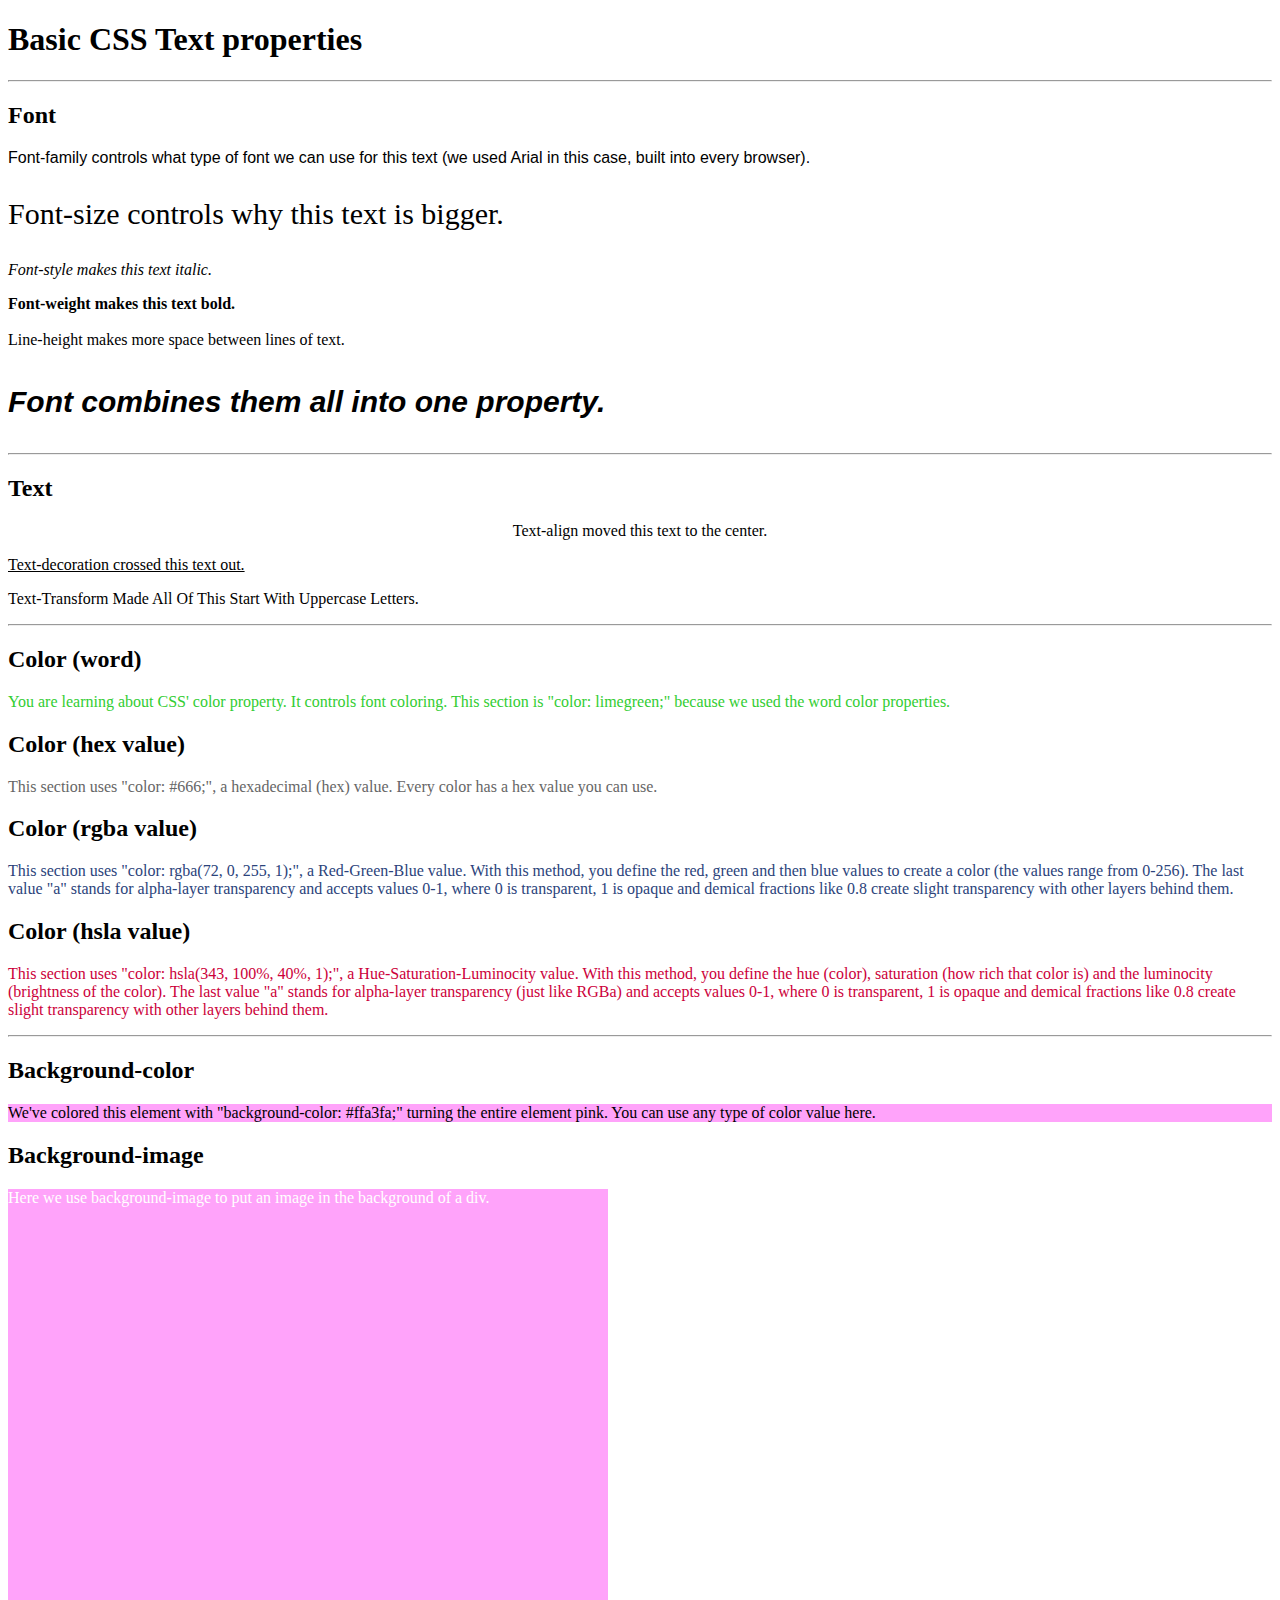
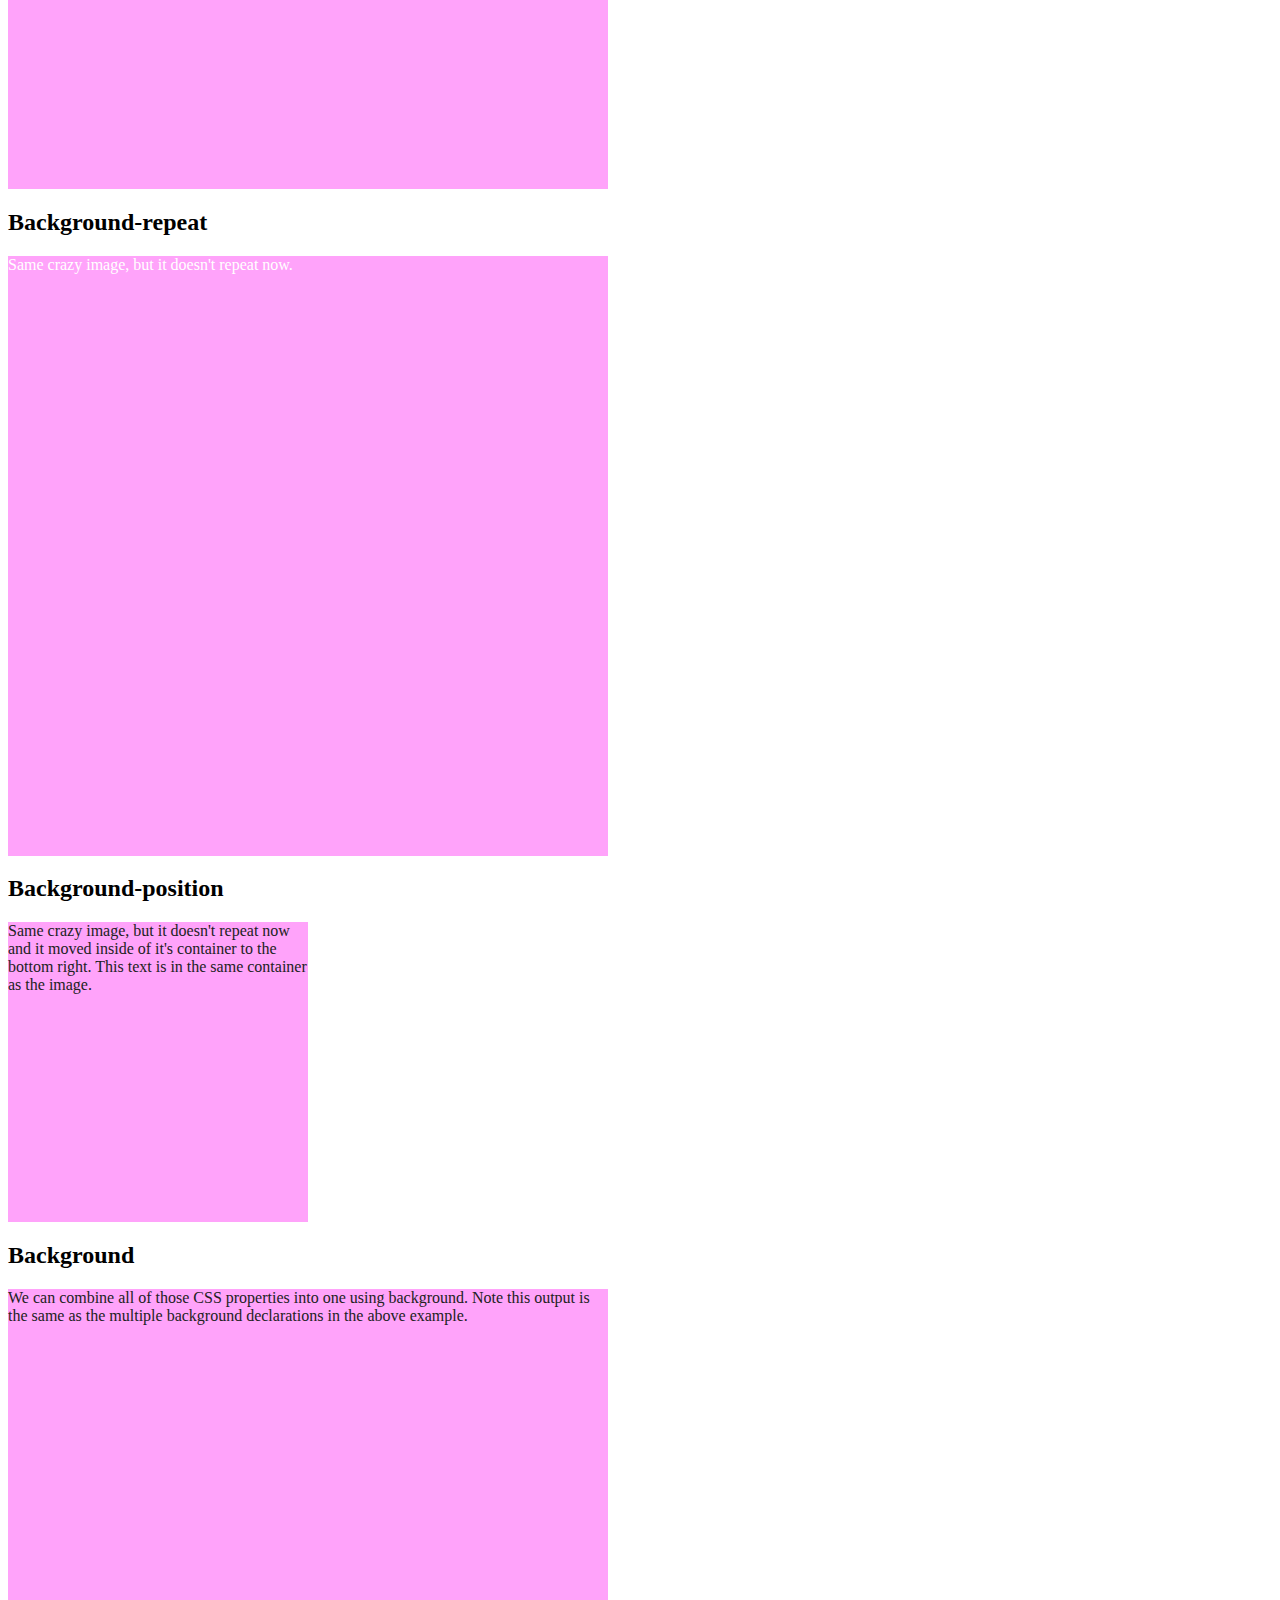
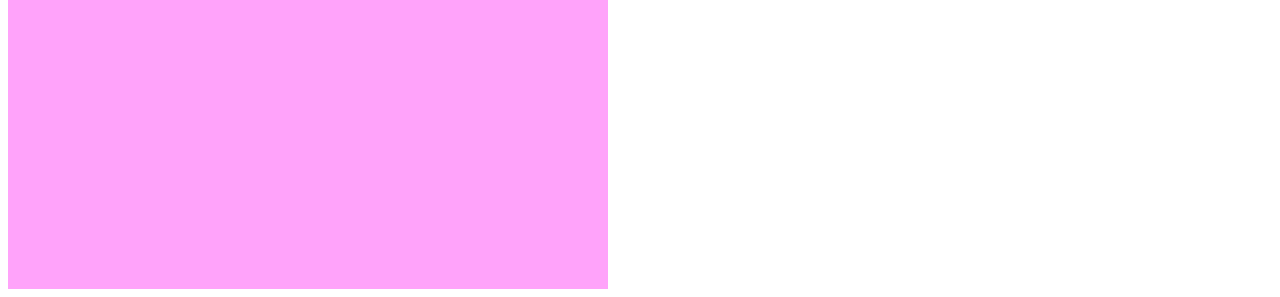
<file: Lesson 02/03_css_properties/index.html>
<!DOCTYPE html>
<html lang="en" >
<head>
  <meta charset="UTF-8">
  <title>CSS Basics Reference</title>
  <link rel="stylesheet" href="style.css">

</head>
<body>
<h1>Basic CSS Text properties</h1>
<hr>
<div class="sample">
  <h2>Font</h2>
  <p class="sample-font-family">Font-family controls what type of font we can use for this text (we used Arial in this case, built into every browser).</p>
  <p class="sample-font-size">Font-size controls why this text is bigger.</p>
  <p class="sample-font-style">Font-style makes this text italic.</p>
  <p class="sample-font-weight">Font-weight makes this text bold.</p>
  <p class="sample-line-height">Line-height makes more space between lines of text.</p>
  <p class="sample-font">Font combines them all into one property.</p>
</div>
<hr>
<section class="sample">
  <h2>Text</h2>
  <p class="sample-text-align">Text-align moved this text to the center.</p>
  <p class="sample-text-decoration">Text-decoration crossed this text out.</p>
  <p class="sample-text-transform">text-transform made all of this start with uppercase letters.</p>
</section>
<hr>
<section class="sample">
  <h2>Color (word)</h2>
  <p class="sample-01">You are learning about CSS' color property. It controls font coloring. This section is "color: limegreen;" because we used the word color properties.</p>
</section>
<section class="sample">
  <h2>Color (hex value)</h2>
  <p class="sample-02">This section uses "color: #666;", a hexadecimal (hex) value. Every color has a hex value you can use.</p>
</section>
<section class="sample">
  <h2>Color (rgba value)</h2>
  <p class="sample-03">This section uses "color: rgba(72, 0, 255, 1);", a Red-Green-Blue value. With this method, you define the red, green and then blue values to create a color (the values range from 0-256). The last value "a" stands for alpha-layer transparency and accepts values 0-1, where 0 is transparent, 1 is opaque and demical fractions like 0.8 create slight transparency with other layers behind them.
</section>
<section class="sample">
  <h2>Color (hsla value)</h2>
  <p class="sample-04">This section uses "color: hsla(343, 100%, 40%, 1);", a Hue-Saturation-Luminocity value. With this method, you define the hue (color), saturation (how rich that color is) and the luminocity (brightness of the color). The last value "a" stands for alpha-layer transparency (just like RGBa) and accepts values 0-1, where 0 is transparent, 1 is opaque and demical fractions like 0.8 create slight transparency with other layers behind them.
</section>
<hr>
<section class="sample">
  <h2>Background-color</h2>
  <div class="sample-05">We've colored this element with "background-color: #ffa3fa;" turning the entire element pink. You can use any type of color value here.</div>
</section>
<section class="sample">
  <h2>Background-image</h2>
  <div class="sample-06">Here we use background-image to put an image in the background of a div.</div>
</section>
<section class="sample">
  <h2>Background-repeat</h2>
  <div class="sample-07">Same crazy image, but it doesn't repeat now.</div>
</section>
<section class="sample">
  <h2>Background-position</h2>
  <div class="sample-08">Same crazy image, but it doesn't repeat now and it moved inside of it's container to the bottom right. This text is in the same container as the image.</div>
</section>
<section class="sample">
  <h2>Background</h2>
  <div class="sample-09">We can combine all of those CSS properties into one using background. Note this output is the same as the multiple background declarations in the above example.</div>
</section>

  
</body>
</html>
</file>
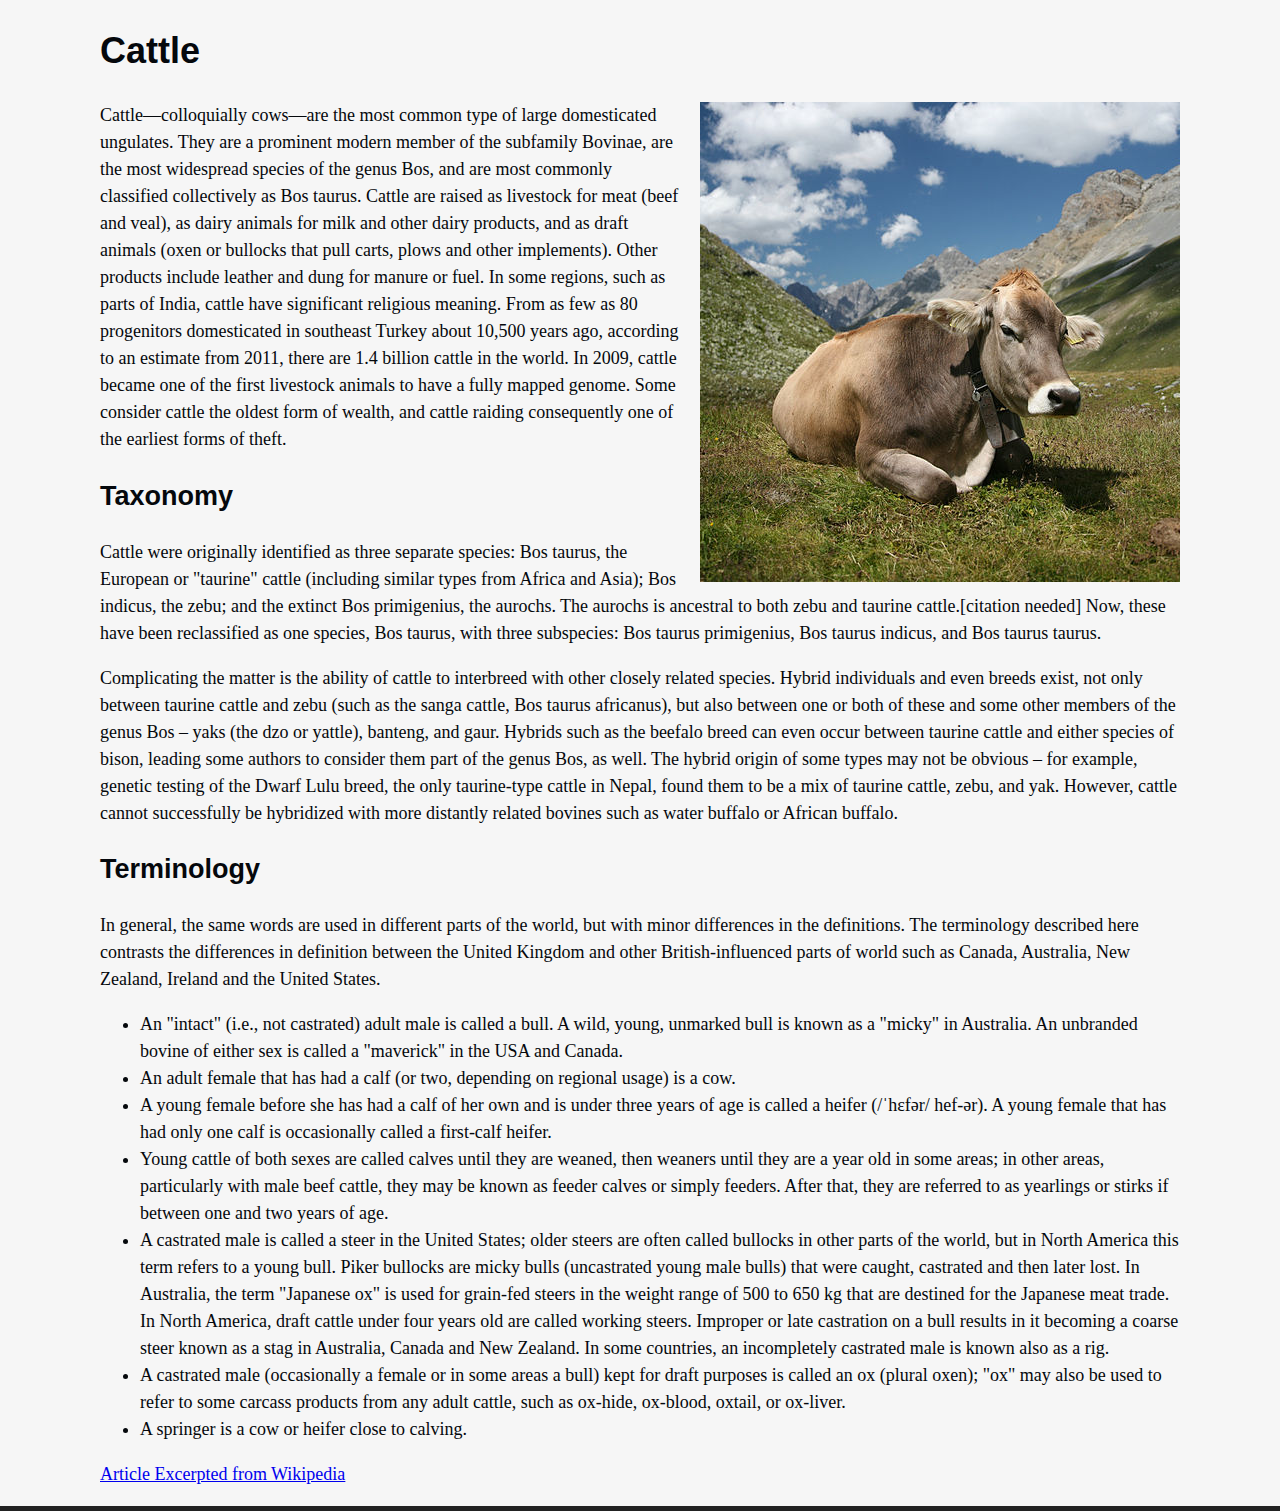
<file: Lesson 01/01_bovine/solution/index.html>
<!doctype html>
<html lang="en">

<head>
    <meta charset="utf-8">

    <title>FEWD</title>

    <meta name="viewport" content="width=device-width, initial-scale=1.0, maximum-scale=1.0, user-scalable=no">

    <link rel="stylesheet" href="css/style.css">

</head>
<body>
<article>
    <h1>Cattle</h1>

    <img src="images/CH_cow_2_cropped.jpg" alt="Cow"/>

    <p>Cattle—colloquially cows—are the most common type of large domesticated ungulates. They are a prominent modern
        member of the subfamily Bovinae, are the most widespread species of the genus Bos, and are most commonly
        classified collectively as Bos taurus. Cattle are raised as livestock for meat (beef and veal), as dairy animals
        for milk and other dairy products, and as draft animals (oxen or bullocks that pull carts, plows and other
        implements). Other products include leather and dung for manure or fuel. In some regions, such as parts of
        India, cattle have significant religious meaning. From as few as 80 progenitors domesticated in southeast Turkey
        about 10,500 years ago, according to an estimate from 2011, there are 1.4 billion cattle in the world. In 2009,
        cattle became one of the first livestock animals to have a fully mapped genome. Some consider cattle the oldest
        form of wealth, and cattle raiding consequently one of the earliest forms of theft.</p>

    <h2>Taxonomy</h2>

    <p>Cattle were originally identified as three separate species: Bos taurus, the European or "taurine" cattle
        (including similar types from Africa and Asia); Bos indicus, the zebu; and the extinct Bos primigenius, the
        aurochs. The aurochs is ancestral to both zebu and taurine cattle.[citation needed] Now, these have been
        reclassified as one species, Bos taurus, with three subspecies: Bos taurus primigenius, Bos taurus indicus, and
        Bos taurus taurus.</p>

    <p>Complicating the matter is the ability of cattle to interbreed with other closely related species. Hybrid
        individuals and even breeds exist, not only between taurine cattle and zebu (such as the sanga cattle, Bos
        taurus africanus), but also between one or both of these and some other members of the genus Bos – yaks (the dzo
        or yattle), banteng, and gaur. Hybrids such as the beefalo breed can even occur between taurine cattle and
        either species of bison, leading some authors to consider them part of the genus Bos, as well. The hybrid origin
        of some types may not be obvious – for example, genetic testing of the Dwarf Lulu breed, the only taurine-type
        cattle in Nepal, found them to be a mix of taurine cattle, zebu, and yak. However, cattle cannot successfully be
        hybridized with more distantly related bovines such as water buffalo or African buffalo.</p>

    <h2>Terminology</h2>

    <p>In general, the same words are used in different parts of the world, but with minor differences in the
        definitions. The terminology described here contrasts the differences in definition between the United Kingdom
        and other British-influenced parts of world such as Canada, Australia, New Zealand, Ireland and the United
        States.</p>

    <ul>
        <li>An "intact" (i.e., not castrated) adult male is called a bull. A wild, young, unmarked bull is known as a
            "micky" in Australia. An unbranded bovine of either sex is called a "maverick" in the USA and Canada.
        </li>
        <li>An adult female that has had a calf (or two, depending on regional usage) is a cow.</li>
        <li>A young female before she has had a calf of her own and is under three years of age is called a heifer
            (/ˈhɛfər/ hef-ər). A young female that has had only one calf is occasionally called a first-calf heifer.
        </li>
        <li>Young cattle of both sexes are called calves until they are weaned, then weaners until they are a year old
            in some areas; in other areas, particularly with male beef cattle, they may be known as feeder calves or
            simply feeders. After that, they are referred to as yearlings or stirks if between one and two years of age.
        </li>

        <li>A castrated male is called a steer in the United States; older steers are often called bullocks in other
            parts of the world, but in North America this term refers to a young bull. Piker bullocks are micky bulls
            (uncastrated young male bulls) that were caught, castrated and then later lost. In Australia, the term
            "Japanese ox" is used for grain-fed steers in the weight range of 500 to 650 kg that are destined for the
            Japanese meat trade. In North America, draft cattle under four years old are called working steers. Improper
            or late castration on a bull results in it becoming a coarse steer known as a stag in Australia, Canada and
            New Zealand. In some countries, an incompletely castrated male is known also as a rig.
        </li>
        <li>A castrated male (occasionally a female or in some areas a bull) kept for draft purposes is called an ox
            (plural oxen); "ox" may also be used to refer to some carcass products from any adult cattle, such as
            ox-hide, ox-blood, oxtail, or ox-liver.
        </li>
        <li>A springer is a cow or heifer close to calving.</li>
    </ul>

    <p><a href="https://en.wikipedia.org/wiki/Cattle/" target="_blank">Article Excerpted from Wikipedia</a></p>

</article>

</body>
</html>
</file>
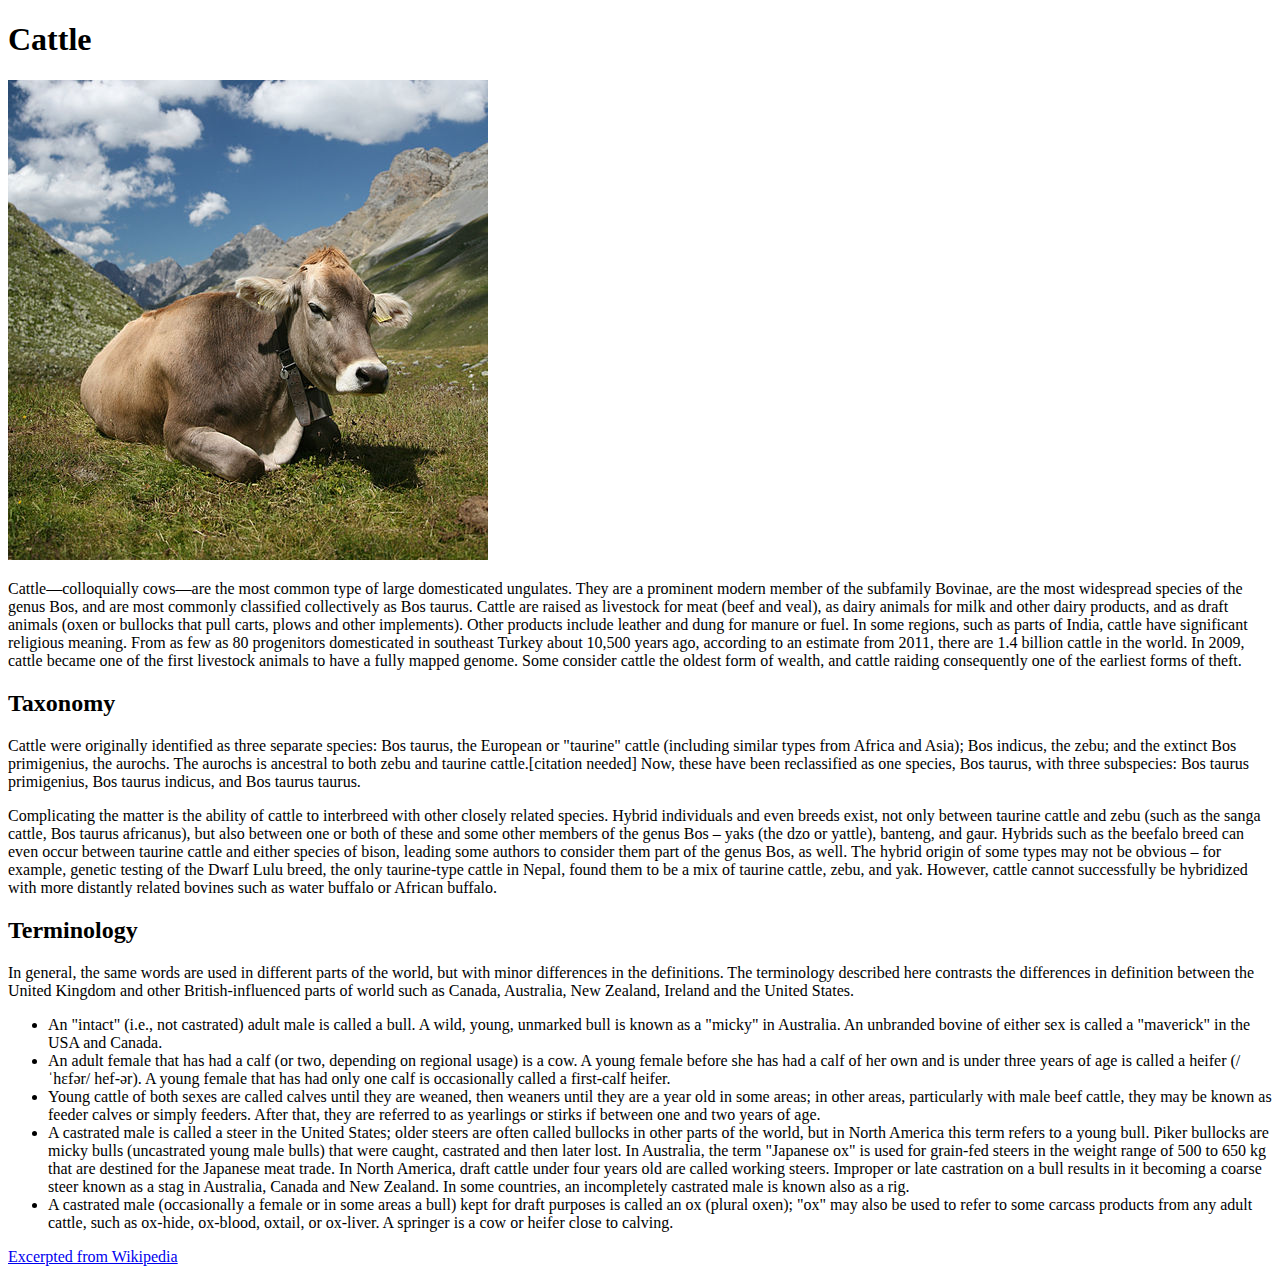
<file: Lesson 02/01_bovine/starter_code/index.html>
<!doctype html>
<html lang="en">
<head>
    <meta charset="utf-8">

    <title></title>

    <meta name="viewport" content="width=device-width, initial-scale=1.0, maximum-scale=1.0, user-scalable=no">

</head>
<body>

    <article>

        <h1>Cattle</h1>

        <img src="images/CH_cow_2_cropped.jpg" alt="">

        <p>Cattle—colloquially cows—are the most common type of large domesticated ungulates. They are a prominent modern member of the subfamily Bovinae, are the most widespread species of the genus Bos, and are most commonly classified collectively as Bos taurus. Cattle are raised as livestock for meat (beef and veal), as dairy animals for milk and other dairy products, and as draft animals (oxen or bullocks that pull carts, plows and other implements). Other products include leather and dung for manure or fuel. In some regions, such as parts of India, cattle have significant religious meaning. From as few as 80 progenitors domesticated in southeast Turkey about 10,500 years ago, according to an estimate from 2011, there are 1.4 billion cattle in the world. In 2009, cattle became one of the first livestock animals to have a fully mapped genome. Some consider cattle the oldest form of wealth, and cattle raiding consequently one of the earliest forms of theft.</p>

        <h2>Taxonomy</h2>

        <p>Cattle were originally identified as three separate species: Bos taurus, the European or "taurine" cattle (including similar types from Africa and Asia); Bos indicus, the zebu; and the extinct Bos primigenius, the aurochs. The aurochs is ancestral to both zebu and taurine cattle.[citation needed] Now, these have been reclassified as one species, Bos taurus, with three subspecies: Bos taurus primigenius, Bos taurus indicus, and Bos taurus taurus.</p>

        <p>Complicating the matter is the ability of cattle to interbreed with other closely related species. Hybrid individuals and even breeds exist, not only between taurine cattle and zebu (such as the sanga cattle, Bos taurus africanus), but also between one or both of these and some other members of the genus Bos – yaks (the dzo or yattle), banteng, and gaur. Hybrids such as the beefalo breed can even occur between taurine cattle and either species of bison, leading some authors to consider them part of the genus Bos, as well. The hybrid origin of some types may not be obvious – for example, genetic testing of the Dwarf Lulu breed, the only taurine-type cattle in Nepal, found them to be a mix of taurine cattle, zebu, and yak. However, cattle cannot successfully be hybridized with more distantly related bovines such as water buffalo or African buffalo.</p>


        <h2>Terminology</h2>

        <p>In general, the same words are used in different parts of the world, but with minor differences in the definitions. The terminology described here contrasts the differences in definition between the United Kingdom and other British-influenced parts of world such as Canada, Australia, New Zealand, Ireland and the United States.</p>

        <ul>
        <li>An "intact" (i.e., not castrated) adult male is called a bull. A wild, young, unmarked bull is known as a "micky" in Australia. An unbranded bovine of either sex is called a "maverick" in the USA and Canada.</li>
        <li>An adult female that has had a calf (or two, depending on regional usage) is a cow.
        A young female before she has had a calf of her own and is under three years of age is called a heifer (/ˈhɛfər/ hef-ər). A young female that has had only one calf is occasionally called a first-calf heifer.</li>
        <li>Young cattle of both sexes are called calves until they are weaned, then weaners until they are a year old in some areas; in other areas, particularly with male beef cattle, they may be known as feeder calves or simply feeders. After that, they are referred to as yearlings or stirks if between one and two years of age.</li>
        <li>A castrated male is called a steer in the United States; older steers are often called bullocks in other parts of the world, but in North America this term refers to a young bull. Piker bullocks are micky bulls (uncastrated young male bulls) that were caught, castrated and then later lost. In Australia, the term "Japanese ox" is used for grain-fed steers in the weight range of 500 to 650 kg that are destined for the Japanese meat trade. In North America, draft cattle under four years old are called working steers. Improper or late castration on a bull results in it becoming a coarse steer known as a stag in Australia, Canada and New Zealand. In some countries, an incompletely castrated male is known also as a rig.</li>
        <li>A castrated male (occasionally a female or in some areas a bull) kept for draft purposes is called an ox (plural oxen); "ox" may also be used to refer to some carcass products from any adult cattle, such as ox-hide, ox-blood, oxtail, or ox-liver.
        A springer is a cow or heifer close to calving. </li>
        </ul>


        <p><a href="https://en.wikipedia.org/wiki/Cattle/">Excerpted from Wikipedia</a> </p>

    </article>

</body>
</html>
</file>
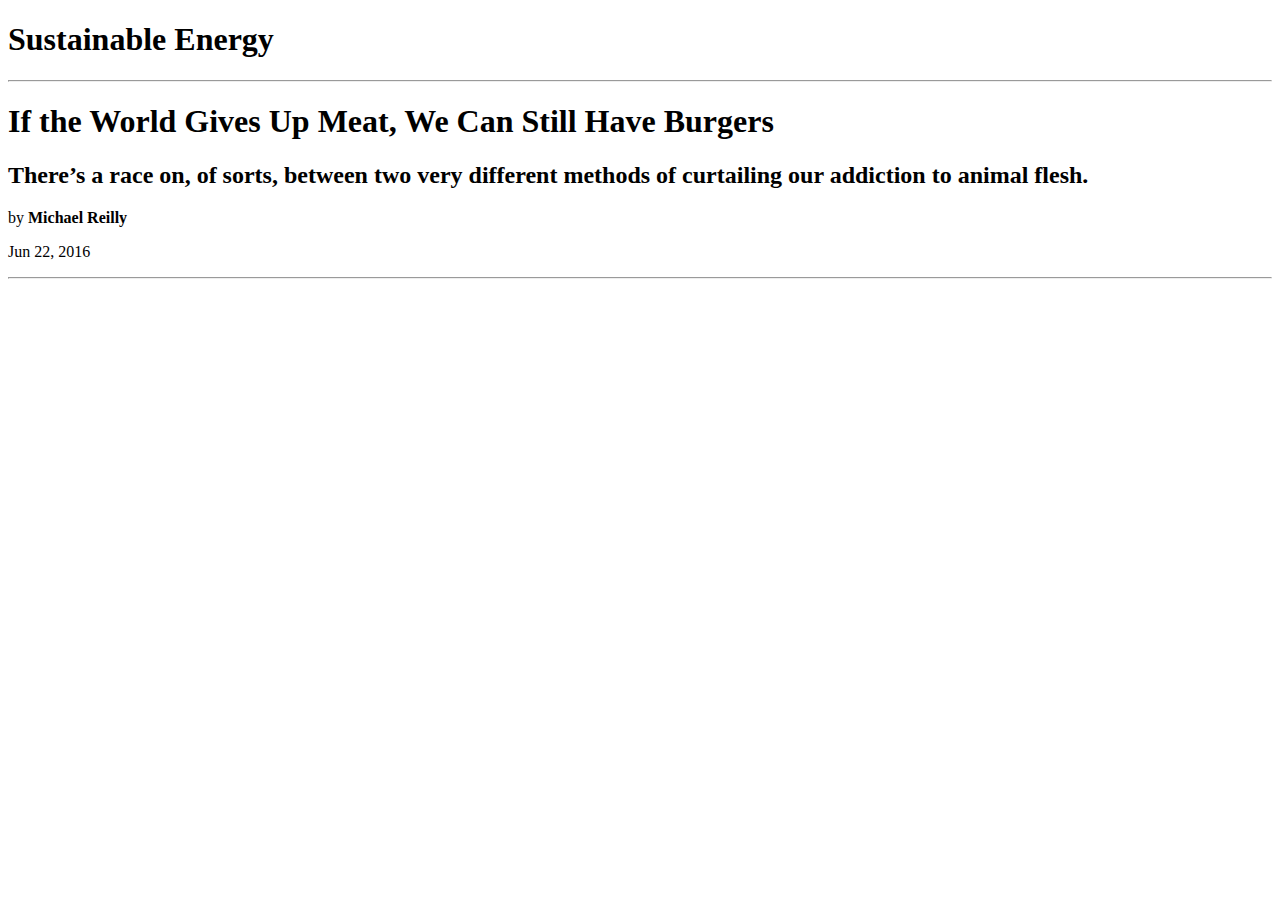
<file: Lesson 02/02_hamburger/solution_code/index.html>
<!DOCTYPE html>
<html lang="en" >
<head>
  <meta charset="UTF-8">
    <title>If the World Gives Up Meat, We Can Still Have Burgers</title>
  </head>
  <body>
    <header>
      <h1 class="tag">Sustainable Energy</h1>
    </header>

    <!-- What does an <hr> do? Horizontal rule! -->
    <hr />
<main>
    <!-- H1 will often match head title, not a hard rule but a good one to follow  -->
    <h1 class="top-heading">If the World Gives Up Meat, We Can Still Have Burgers</h1>
    <h2 class="subtitle">There’s a race on, of sorts, between two very different methods of curtailing our addiction to animal flesh.</h2>

    <section class="article-details">
      <!-- Why aren't the byline and date next to each other? -->
      <div class="interior-container">
        <!-- Why didn't I use bold tags here? -->
        <p class="byline">by <strong>Michael Reilly</strong></p>
        <p class="date">Jun 22, 2016</p>
      </div>
      <hr>
    </section>
  </main>

</body>
</html>
</file>
<file: Homework 01/solution/css/style.css>
body {
  color: #05080C;
  font-family: sans-serif;
  font-size: 18px;
  line-height: 1.5;
  margin: 0;
  background: #F6F6F6;
}

p {
  font-family: Georgia, Times, "Times New Roman", serif;
}

header {
  border-top: 5px solid #222222;
  padding: 0 100px;
}

article {
  border-bottom: 5px solid #222222;
  padding: 0 100px;
}

article img {
  float: right;
  margin-left: 20px;
}

th {
  background: #222;
  color: white;
  padding: 10px;
}

td {
  background: #eee;
  padding: 10px;
}
</file>
<file: Homework 01/starter_code/css/style.css>
body {
    margin: 0;
    line-height: 1.5;
    background-color: #F6F6F6;
    color: #05080C;
    font-size: 18px;
    font-family: Georgia, 'Times New Roman', Times, serif;

}

header {
    border-top: 5px solid #222222;
    padding: 0 100px;
}

article {
    border-bottom: 5px solid #222222;
    padding: 0 100px;
}

h1 {
    text-align: center;
    text-decoration: underline 5px;
}

a {
    text-decoration: none;
    color: #0A9FBA;
}

a:hover {
    color: #05505F;
}

img {
    float: right;
    margin-left: 20px;
    width: 400px;
    border: 1px solid black;
}

th {
    background-color: #222222;
    color: white;
    padding: 10px;
}

td {
    background-color: #eeeeee;
    padding: 10px;
}


span {
    display: inline-block;
    padding: 8px;
    border-radius: 10px;
    font-family: sans-serif;
    font-weight: 100;
}

.headline-1 {
    background-color: #A3E4D7;
}

.headline-2 {
    background-color: #FAD7A0;
}

.headline-3 {
    background-color: #D2B4DE;
}

.headline-4 {
    background-color: #F5B7B1;
}

.headline-5 {
    background-color: #F9E79F;
}

.headline-6 {
    background-color: #FFD1E9;
}
</file>
<file: Homework 02/solution_code/css/style.css>
/* ################################################## */
/* ########### Global classes / overrides ########### */
/* ################################################## */
html, body {
  height: 100%;
  font-family: 'Lato', sans-serif;
}

h1, h2, h3, h4, h5, h6, p {
  margin: 0;
}

p {
  font-size: 18px;
  line-height: 1.5;
  padding: 15px 0;
}


/* Why is this display: block; not redundant? */
.cta {
  border-radius: 5px;
  color: #000;
  display: block;
  font-size: 24px;
  padding: 10px 30px;
  text-align: center;
  text-decoration: none;
  text-transform: uppercase;
  font-family: 'Oswald', sans-serif;
}

/* ############################## */
/* ########### Header ########### */
/* ############################## */
.site_header {
  background-color: #000;
  border-bottom: 5px solid #f2ff00;
  padding: 10px 30px;
  display: flex;
  align-items: center;
  justify-content: space-between;
}

.site_header h1 {
  font-size: 32px;
/*   padding: 15px 05px 0; */
  text-transform: capitalize;
  font-family: 'Merriweather', serif;
}

.site_header h1,
.site_header h1 a,
.site_header h1 a:visited {
  color: #f2ff00;
  text-decoration:none;
}


.main-nav ul {
  list-style: none;
  display: flex;
  justify-content: flex-end;
  font-size: 20px;
  padding: 15px 0;
  font-family: 'Lato', sans-serif;
  margin:0;
}

/* How come there is no float here? */
.main-nav li {

  padding-left: 15px;
}

.main-nav li,
.main-nav li a,
.main-nav li a:visited {
  color: #fff;
  text-decoration:none;
}

.main-nav li a:hover {
  color: #f2ff00;
}


.main-nav-item-featured {
  text-transform: uppercase;
  font-family: 'Oswald', sans-serif;
}

/* ###################################### */
/* ########### Second section ########### */
/* ###################################### */

/* You don't need any layout here ;) Why? 
 * Because it's just a block, going full width... */
.secondary-text {
  background-color: #adadad;
  font-weight: bold;
  font-style: italic;
  text-align: center;
  font-family: 'Lato', sans-serif;
}

.secondary-text p {
  font-size: 28px;
  margin: 0;
}

.strikeout {
  text-decoration: line-through;
}

.underline {
  border-bottom: 3px solid #f2ff00;
}

/* #################################### */
/* ########### Hero section ########### */
/* #################################### */

/* What's going on with the background-size? How is it working? */
.hero-area {
  background: url('https://s3-us-west-2.amazonaws.com/s.cdpn.io/2522641/coworking.jpg') center center no-repeat;
  background-size: cover;
  display: flex;
  min-height: 60%;
  justify-content: flex-end;
  align-items: center;
  font-family: 'Lato', sans-serif;
}

.hero-area h2 {
  font-weight: bold;
}

/* Why did I put margin and padding on this element? */
.inset-div {
  background-color: rgba(255,255,255,0.9);
  margin: 25px 25px 25px 0;
  padding: 25px;
  width: 380px;
  height: 230px;
  padding: 4%;
  box-shadow: 0 0 5px rgba(0,0,0,.75);
}

.main-cta {
  background-color: #f2ff00;
  border-bottom: 2px solid #ffd900;
}

.featured-block {

}

.featured-block h1 {
  font-family: 'Merriweather', serif;
  font-size: 24px;

}

.featured-block .cta {
  background-color: #adadad;
  border-bottom: 2px solid #878787;
}

/* ########################################## */
/* ########### Three-wide section ########### */
/* ########################################## */

/* Notice there is no align-items here - why? */
/* The items are default align-items: flex-start (top), so we don't need it */
.three-wide {
  display: flex;
  justify-content: center;
}

.third-container {
  border-right: 1px solid lightgray;
  margin: 10px 0;
  padding: 2%;
}


.third-container:last-child {
  border-right: none;
}



/* ############################## */
/* ########### Footer ########### */
/* ############################## */
.site-footer {
  background-color: #000;
  color: #fff;
  padding: 15px 25px;
}
</file>
<file: Homework 04/solution_code/style.css>
/*---
 * Elements
 --- */
body {
  height: 100%;
  margin: 0;
  padding: 0;
  font-family: 'Inconsolata', monospace;
  background-color: #111;
}

main {
  min-height: 100vh;
}

h1,
h2,
h3,
h4 {
  font-family: 'Play', sans-serif;
  color: #fff;
}

p {
  color: #fff;
}

a {
  color: #fff;
  text-decoration: none;
}
/*---
 * Animations
 --- */
@keyframes blink {
  0%,
  100% {
    opacity: 1;
  }

  50% {
    opacity: 0;
  }
}

@keyframes backAndForth {
  0% {
    transform: translateX(0);
  }

  25% {
    transform: translateX(-300%);
  }

  75% {
    transform: translateX(300%);
  }

  100% {
    transform: translateX(0);
  }
}


/*---
 * Base
 --- */
.outer-container {
  width: 90%;
  max-width: 800px;
  margin: 0 auto;
}

/*---
 * Typography
 --- */
.title {
  text-transform: uppercase;
  font-size: 2rem;
}
.title--xl-large {
  display: block;
  position: relative;
  font-size: 6rem;
  letter-spacing: 10px;
}
.title--xl-large:before {
  content: "";
  position: absolute;
  left: 0;
  right: 0;
  top: 60%;
  height: 4px;
  transform: rotate(-10deg);
  background-color: #111;
}

/*---
 * Form
 --- */
.btn {
  padding: 1rem 1.5rem;
  text-transform: uppercase;
  letter-spacing: 2px;
  font-size: 1.25rem;
  animation: 2s linear infinite blink;
}

/*---
 * Modules
 --- */
.ball {
  display: block;
  position: absolute;
  top: 50%;
  left: 50%;
  height: 4rem;
  width: 4rem;
  border-radius: 50%;
  background-color: #fff;
  animation: 3s linear infinite backAndForth;
  cursor: pointer;
}

/*---
 * Partials
 --- */
.level-header {
  padding: 2rem 0;
}

.level-header .outer-container {
  display: flex;
  flex-direction: row;
  justify-content: space-between;
  align-items: center;
  flex-wrap: nowrap;
}

.level-header__title,
.level-header__score {
  /* width: 40%; */
}

.level-header h2,
.level-header h4 {
  display: inline;
}

.level-arena {
  position: absolute;
  top: 0;
  left: 0;
  height: 100vh;
  width: 100vw;
}

.level-winner {
  position: absolute;
  top: 50%;
  left: 50%;
  transform: translate(-50%, -50%);
  padding: 4rem;
  background-color: #111;
  text-align: center;
  z-index: 10;
  opacity: 0;
  pointer-events: none;
  transition: all 250ms ease;
}

.game-over .level-winner {
  opacity: 1;
  pointer-events: all;
}

.level-footer {
  position: absolute;
  left: 0;
  right: 0;
  bottom: 0;
  padding-bottom: 1rem;
}

.level-nav ul {
  padding: 0;
  margin: 0;
  text-align: center;
}

.level-nav li {
  display: inline-block;
  list-style-type: none;
}

.level-nav li:not(:last-of-type) {
  margin-right: 1rem;
}

.level-nav a {
  display: block;
  position: relative;
  text-transform: uppercase;
  letter-spacing: 2px;
  padding: 1rem;
  overflow: hidden;
  transition: all 400ms ease;
}

.level-nav a:after {
  content: "";
  position: absolute;
  top: 0;
  left: -50%;
  height: 200%;
  width: 200%;
  background-color: #fff;
  transition: all 400ms ease;
  transform: translateY(100%) rotate(0deg);
  z-index: -1;
}

.level-nav a:hover {
  color: #000;
}

.level-nav a:hover:after {
  transform: translateY(-25%) rotate(10deg);
}


/*---
 * Views
 --- */
.homepage main {
  display: flex;
  justify-content: center;
  align-items: center;
  text-align: center;
}

.level-two .ball:first-of-type {
  top: 35%;
  animation-delay: 1s;
}

.level-two .ball:last-of-type {
  top: 65%;
  animation-delay: 2s;
}

.level-three .ball:first-of-type {
  top: 35%;
  height: 1.5rem;
  width: 1.5rem;
  animation-delay: 1s;
}

.level-three .ball:last-of-type {
  top: 65%;
  height: 3rem;
  width: 3rem;
  animation-delay: 2s;
}
</file>
<file: Lesson 02/03_css_properties/style.css>
/* Font properties */
.sample-font-family {
  font-family: "Custom font name", Arial, sans-serif;
}

.sample-font-size {
  font-size: 30px;
}

.sample-font-style {
  font-style: italic;
}

.sample-font-weight {
  font-weight: bold;
}

/* This can be a value (where 1 is baseline) or a percentage (where 100% is baseline) */
.sample-line-height {
  line-height: 1.4;
}

.sample-font {
  font: italic bold 30px/1.4 Arial; /* shorthand property */
}

/* Text Properties */
.sample-text-align {
  text-align: center;
}

.sample-text-decoration {
  text-decoration: underline;
}

.sample-text-transform {
  text-transform: capitalize;
}

/* Colors */
.sample-01 {
  color: limegreen;
}

.sample-02 {
  color: #666;
}

.sample-03 {
  color: rgba(43,67,123,1);
}

.sample-04 {
  color: hsla(343, 100%, 40%, 1);
}

/* Backgrounds */
.sample-05 {
  background-color: #ffa3fa;
}

.sample-06 {
  background-color: #ffa3fa;
  background-image: url(https://s3-us-west-2.amazonaws.com/s.cdpn.io/2522641/unicorn-in-outer-space.jpg); /* Notice how I'm doing the path */
  color: #fff;
  height: 600px;
  width: 600px;
}

.sample-07 {
  background-color: #ffa3fa;
  background-image: url("https://s3-us-west-2.amazonaws.com/s.cdpn.io/2522641/unicorn-in-outer-space.jpg"); /* I can use quotes but I don't have to */
  background-repeat: repeat-y; /* how would be make it not repeat along both axes? */
  color: #fff;
  height: 600px;
  width: 600px;
}

.sample-08 {
  background-color: #ffa3fa;
  background-image: url(https://s3-us-west-2.amazonaws.com/s.cdpn.io/2522641/unicorn-in-outer-space.jpg);
  background-size: cover;
  background-repeat: no-repeat;
  color: #222;
  height: 300px;
  width: 300px;
}

.sample-09 {
  background: #ffa3fa bottom right no-repeat; /* shorthand property */
  color: #222;
  height: 600px;
  width: 600px;
}
</file>
<file: Lesson 01/01_bovine/solution/css/style.css>
body {
  color: #05080C;
  font-family: sans-serif;
  font-size: 18px;
  line-height: 1.5;
  margin: 0;
  background: #F6F6F6;
}

p, li {
  font-family: Georgia,Times,"Times New Roman",serif;
}

header {
  border-top: 5px solid #222222;
  padding: 0 100px;
}

article {
  border-bottom: 5px solid #222222;
  padding: 0 100px;
}

article img {
  float: right;
  margin-left: 20px;
}

th {
  background: #222;
  color: white;
  padding: 10px;
}

td {
  background: #eee;
  padding: 10px;
}
</file>
